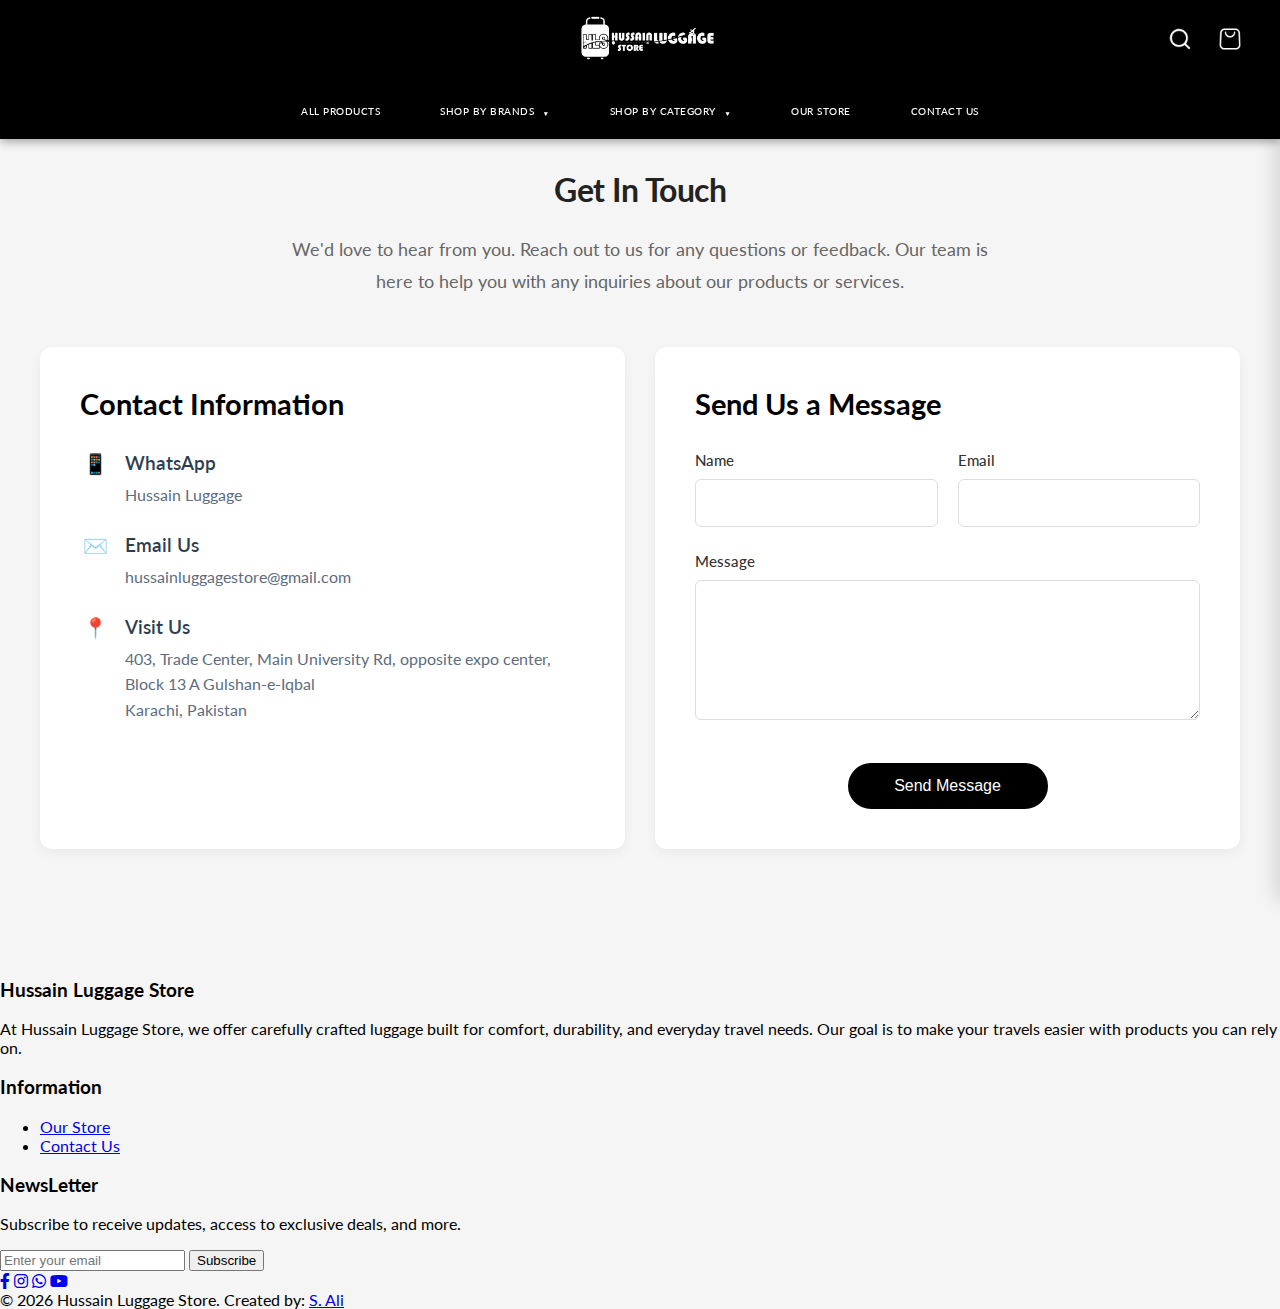
<file: contact.html>
<!DOCTYPE html>
<html lang="en">
<head>
  <!-- Google tag (gtag.js) -->
  <script async src="https://www.googletagmanager.com/gtag/js?id=G-L8PW51TYTP"></script>
  <script>
    window.dataLayer = window.dataLayer || [];
    function gtag(){dataLayer.push(arguments);}
    gtag('js', new Date());
    gtag('config', 'G-L8PW51TYTP');
  </script>
  <meta charset="UTF-8">
  <meta name="viewport" content="width=device-width, initial-scale=1.0">
  <meta name="description" content="Contact Hussain Luggage Store in Pakistan. Get in touch for inquiries about our premium luggage, travel bags, and accessories. Call, email, or visit us today!">
  <meta name="keywords" content="contact luggage store, karachi, Pakistan luggage shop, travel bags contact, customer service, store inquiry, product information, bulk orders, corporate deals, store location, phone number, email, contact form">
  <meta name="author" content="Hussain Luggage Store">
  <meta name="robots" content="index, follow">
  <meta name="geo.region" content="PK">
  <meta name="geo.placename" content="Pakistan">
  <meta property="og:title" content="Contact Us - Hussain Luggage Store | Pakistan">
  <meta property="og:description" content="Get in touch with Hussain Luggage Store for all your travel luggage needs in Pakistan. We're here to help with product inquiries, store information, and more.">
  <meta property="og:type" content="website">
  <meta property="og:locale" content="en_PK">
  <meta name="twitter:card" content="summary_large_image">
  <meta name="twitter:title" content="Contact Us - Hussain Luggage Store | Pakistan">
  <meta name="twitter:description" content="Reach out to Pakistan's premier luggage store for all your travel needs. We offer premium luggage, travel bags, and accessories with excellent customer service.">
  <title>Contact Us - Hussain Luggage Store | Pakistan's Premier Luggage Shop</title>
  <link rel="icon" href="assets/icons/hussain-luggage-store.png" type="image/png">
  <link rel="preconnect" href="https://fonts.googleapis.com">
  <link rel="preconnect" href="https://fonts.gstatic.com" crossorigin>
  <link href="https://fonts.googleapis.com/css2?family=Inter:wght@300;400;500;600;700&family=Lato:wght@300;400;500;600;700&display=swap" rel="stylesheet">
  <link rel="stylesheet" href="style.css">
  <style>
    body {
      background-color: #f5f5f5;
      margin: 0;
      padding: 0;
    }

    .contact-section {
      padding: 140px 20px 80px;
      max-width: 1200px;
      margin: 0 auto;
      min-height: calc(100vh - 160px);
    }
    
    .section-header {
      text-align: center;
      margin: 30px 0 50px;
      padding: 0 20px;
    }
    
    .section-header p {
      margin: 20px auto 0;
      max-width: 600px;
      line-height: 1.7;
      color: #555;
      font-size: 1.1rem;
    }
    
    .section-header h1 {
      font-size: 2.5 rem;
      color: #222;
      margin: 0 0 25px 0;
      font-weight: 700;
      letter-spacing: -0.5px;
    }

    .contact-container {
      display: grid;
      grid-template-columns: repeat(auto-fit, minmax(400px, 1fr));
      gap: 30px;
      margin-top: 30px;
      align-items: stretch;
    }
    
    .contact-info, .contact-form {
      padding: 40px;
      background: #fff;
      border-radius: 12px;
      box-shadow: 0 4px 12px rgba(0, 0, 0, 0.05);
      transition: transform 0.3s ease, box-shadow 0.3s ease;
    }

    .contact-info:hover, .contact-form:hover {
      transform: translateY(-5px);
      box-shadow: 0 8px 24px rgba(0, 0, 0, 0.1);
    }
    
    .contact-info h2, .contact-form h2 {
      color: #000;
      margin: 0 0 30px 0;
      font-size: 1.8rem;
      font-weight: 700;
      padding-bottom: 0;
    }
    
    .contact-method {
      display: flex;
      margin-bottom: 25px;
      align-items: flex-start;
      margin-bottom: 25px;
    }
    
    .contact-icon {
      margin-right: 15px;
      color: #000;
      font-size: 20px;
      min-width: 30px;
      text-align: center;
    }
    
    .contact-text h3 {
      margin: 0 0 8px 0;
      color: #2c3e50;
      font-size: 1.2rem;
      font-weight: 600;
    }
    
    .contact-text p, 
    .contact-text a {
      margin: 0;
      color: #5d6d7e;
      text-decoration: none;
      transition: color 0.3s;
      line-height: 1.6;
    }
    
    .contact-text a:hover {
      color: #000;
    }
    
    .contact-form {
      padding: 40px;
      background: #fff;
      border-radius: 12px;
      box-shadow: 0 4px 12px rgba(0, 0, 0, 0.05);
      display: flex;
      flex-direction: column;
      height: 100%;
      box-sizing: border-box;
    }
    
    .form-row {
      display: flex;
      gap: 20px;
      margin-bottom: 25px;
    }
    
    .form-row .form-group {
      flex: 0 1 calc(50% - 10px);
    }
    
    @media (max-width: 576px) {
      .form-row {
        flex-direction: column;
        gap: 20px;
      }
    }

    .form-group {
      flex: 1;
      margin-bottom: 0;
    }

    .form-group.full-width {
      width: 100%;
    }
    
    .form-group label {
      display: block;
      margin-bottom: 10px;
      color: #333;
      font-weight: 500;
      font-size: 0.95rem;
    }
    
    .form-control {
      width: 100%;
      padding: 13px 16px;
      border: 1px solid #ddd;
      border-radius: 6px;
      font-size: 0.95rem;
      transition: all 0.3s ease;
      height: 48px;
      box-sizing: border-box;
    }
    
    .form-control:focus {
      border-color: #000;
      outline: none;
    }
    
    textarea.form-control {
      min-height: 140px;
      resize: vertical;
      padding: 15px;
      line-height: 1.5;
    }
    
    .submit-btn {
      background: #000;
      color: #fff;
      border: 2px solid #000;
      padding: 12px 30px;
      border-radius: 25px;
      font-size: 1rem;
      font-weight: 500;
      cursor: pointer;
      transition: all 0.3s ease;
      display: block;
      margin: 40px auto 0;
      min-width: 200px;
      text-align: center;
      align-self: center;
    }
    
    .submit-btn:hover {
      background: #1a252f;
      border-color: #1a252f;
      transform: translateY(-2px);
      box-shadow: 0 4px 12px rgba(44, 62, 80, 0.2);
    }
    
    .btn-submit:hover {
      background: #333;
    }
    
    @media (max-width: 992px) {
      .contact-container {
        grid-template-columns: 1fr;
        max-width: 700px;
        margin: 0 auto;
      }
      
      .section-header h1 {
        font-size: 2rem;
      }
      
      .section-header p {
        font-size: 1rem;
        padding: 0 10px;
      }
      
      .contact-info, .contact-form {
        padding: 30px 25px;
      }
      
      .form-row {
        flex-direction: column;
        gap: 20px;
      }
      
      .form-row .form-group {
        flex: 1 1 100%;
        width: 100%;
      }
      
      .submit-btn {
        width: 100%;
        max-width: 300px;
        margin: 30px auto 0;
      }
    }
    
    @media (max-width: 576px) {
      .contact-section {
        padding: 110px 15px 50px;
      }
      
      .section-header h1 {
        font-size: 1.8rem;
        margin-bottom: 20px;
      }
      
      .contact-info h2, .contact-form h2 {
        font-size: 1.6rem;
        margin-bottom: 25px;
      }
      
      .contact-method {
        margin-bottom: 20px;
      }
      
      .submit-btn {
        padding: 12px 20px;
        font-size: 0.95rem;
      }
    }
  </style>
</head>
<body>
  <!-- MASTER HEADER: Same as index.html -->
  <div class="master-header">
    <div id="header">
      <div class="lefticons">
        <button class="menu" id="menuBtn"><img src="assets/icons/menu.png" alt="menu"></button>
        <div class="hidden">h</div>
      </div>
      
      <div class="logo">
        <a href="index.html">
          <img src="assets/icons/logo.png" alt="Hussain Luggage Store">
        </a>
      </div>
      
      <div class="righticons">
        <div class="search"><img src="assets/icons/search.png" alt="search"></div>
        <div class="cart" id="cartIcon">
          <img src="assets/icons/cart.png" alt="cart">
          <span class="cart-badge" id="cartBadge">0</span>
        </div>
        
        <div class="search-dropdown" id="searchDropdown">
          <input type="text" id="searchInput" placeholder="Search for products..." autocomplete="off">
          <button class="search-close-btn" id="searchCloseBtn">✕</button>
        </div>
      </div>
    </div>  

    <nav class="navlinks">
      <a href="index.html">ALL PRODUCTS</a>
      
      <div class="nav-dropdown">
        <a href="#" class="dropdown-toggle">SHOP BY BRANDS <span class="dropdown-arrow">▼</span></a>
        <div class="dropdown-menu" id="brands-dropdown">
          <div class="dropdown-loading">Loading brands...</div>
        </div>
      </div>
      
      <div class="nav-dropdown">
        <a href="#" class="dropdown-toggle">SHOP BY CATEGORY <span class="dropdown-arrow">▼</span></a>
        <div class="dropdown-menu" id="categories-dropdown">
          <div class="dropdown-loading">Loading categories...</div>
        </div>
      </div>
      
      <a href="store.html">OUR STORE</a>
      <a href="contact.html" class="active">CONTACT US</a>
    </nav>
  </div>

  <!-- Overlay for Mobile Menu -->
  <div class="overlay" id="overlay"></div>

  <!-- Cart Drawer -->
  <div class="cart-overlay" id="cartOverlay"></div>
  <div class="cart-drawer" id="cartDrawer">
    <div class="cart-drawer-header">
      <h2>Your Cart</h2>
      <button class="cart-close-btn" id="cartCloseBtn">✕</button>
    </div>
    <div class="cart-drawer-content" id="cartContent">
      <div class="cart-empty" id="cartEmpty">
        <p>Your cart is empty</p>
        <p class="cart-empty-subtitle">Add items to get started</p>
      </div>
      <div class="cart-items" id="cartItems">
        <!-- Cart items will be dynamically inserted here -->
      </div>
    </div>
    <div class="cart-drawer-footer" id="cartFooter">
      <div class="cart-total">
        <div class="cart-total-row">
          <span>Subtotal:</span>
          <span id="cartSubtotal">Rs. 0</span>
        </div>
        <div class="cart-total-row cart-total-final">
          <span>Total:</span>
          <span id="cartTotal">Rs. 0</span>
        </div>
      </div>
      <button class="cart-checkout-btn" id="cartCheckoutBtn">Checkout</button>
    </div>
  </div>

  <!-- Contact Section -->
  <section class="contact-section">
    <div class="section-header">
      <h1>Get In Touch</h1>
      <p style="color: #666; max-width: 700px; margin: 0 auto; line-height: 1.8;">We'd love to hear from you. Reach out to us for any questions or feedback. Our team is here to help you with any inquiries about our products or services.</p>
    </div>
    
    <div class="contact-container">
      <div class="contact-info">
        <h2>Contact Information</h2>
        
        <div class="contact-method">
          <div class="contact-icon">📱</div>
          <div class="contact-text">
            <h3>WhatsApp</h3>
            <a href="https://wa.me/+923163007405" target="_blank" class="whatsapp-link">Hussain Luggage</a>
          
          </div>
        </div>
        
        <div class="contact-method">
          <div class="contact-icon">✉️</div>
          <div class="contact-text">
            <h3>Email Us</h3>
            <a href="mailto:hussainluggagestore@gmail.com">hussainluggagestore@gmail.com</a>
            
          </div>
        </div>
        
        <div class="contact-method">
          <div class="contact-icon">📍</div>
          <div class="contact-text">
            <h3>Visit Us</h3>
            <p>403, Trade Center, Main University Rd, opposite expo center, Block 13 A Gulshan-e-Iqbal<br>Karachi, Pakistan</p>
          </div>
        </div>
      </div>
      
      <div class="contact-form">
        <h2>Send Us a Message</h2>
        <form id="contactForm">
          <div class="form-row">
            <div class="form-group">
              <label for="name">Name</label>
              <input type="text" id="name" name="name" class="form-control" required>
            </div>
            
            <div class="form-group">
              <label for="email">Email</label>
              <input type="email" id="email" name="email" class="form-control" required>
            </div>
          </div>
          
          <div class="form-group full-width">
            <label for="message">Message</label>
            <textarea id="message" name="message" rows="4" class="form-control" required></textarea>
          </div>
          
          <button type="submit" class="submit-btn">Send Message</button>
        </form>
      </div>
    </div>
  </section>

  <!-- Scripts will be loaded at the bottom -->
  
  <script>
    // Form submission handling
    document.getElementById('contactForm').addEventListener('submit', async function(e) {
      e.preventDefault();
      
      // Get form elements
      const nameInput = document.getElementById('name');
      const emailInput = document.getElementById('email');
      const messageInput = document.getElementById('message');
      const submitBtn = this.querySelector('button[type="submit"]');
      
      // Clear previous messages
      clearMessages();
      
      // Basic validation
      if (!nameInput.value.trim()) {
        showError('Please enter your name', nameInput);
        return;
      }
      
      if (!isValidEmail(emailInput.value)) {
        showError('Please enter a valid email address', emailInput);
        return;
      }
      
      if (!messageInput.value.trim()) {
        showError('Please enter your message', messageInput);
        return;
      }
      
      // Disable submit button to prevent multiple submissions
      const originalBtnText = submitBtn.textContent;
      submitBtn.disabled = true;
      submitBtn.textContent = 'Sending...';
      
      try {
        // Get client IP address (with fallback)
        let clientIp = 'unknown';
        try {
          const ipResponse = await fetch('https://api.ipify.org?format=json');
          if (ipResponse.ok) {
            const ipData = await ipResponse.json();
            clientIp = ipData.ip;
          }
        } catch (ipError) {
          console.log('Could not get IP address, using default');
        }
        
        // Get user agent
        const userAgent = navigator.userAgent;
        
        // Get Supabase client
        const supabase = getSupabaseClient();
        
        // Send data to Supabase
        const response = await fetch(`${supabase.url}/rest/v1/messages`, {
          method: 'POST',
          headers: {
            ...supabase.headers,
            'Content-Type': 'application/json',
            'Prefer': 'return=minimal'
          },
          body: JSON.stringify({
            name: nameInput.value.trim(),
            email: emailInput.value.trim(),
            message: messageInput.value.trim(),
            ip_address: clientIp,
            user_agent: userAgent,
            status: 'new'
          })
        });
        
        if (!response.ok) {
          const errorData = await response.text();
          console.error('Server error:', errorData);
          throw new Error('Failed to send message. Please try again.');
        }
        
        // Show success message
        showSuccess('Thank you for your message! We will get back to you soon.');
        
        // Reset form
        this.reset();
        
      } catch (error) {
        console.error('Error submitting form:', error);
        showError(error.message || 'Sorry, there was an error sending your message. Please try again later.');
      } finally {
        // Re-enable submit button
        submitBtn.disabled = false;
        submitBtn.textContent = originalBtnText;
      }
    });
    
    // Email validation function
    function isValidEmail(email) {
      const re = /^[^\s@]+@[^\s@]+\.[^\s@]+$/;
      return re.test(String(email).toLowerCase());
    }
    
    // Show error message
    function showError(message, inputElement = null) {
      // Remove any existing messages
      clearMessages();
      
      // Create error message element
      const errorElement = document.createElement('div');
      errorElement.className = 'error-message';
      errorElement.style.color = '#e74c3c';
      errorElement.style.margin = '15px 0';
      errorElement.style.padding = '12px';
      errorElement.style.backgroundColor = '#fde8e8';
      errorElement.style.borderRadius = '4px';
      errorElement.style.border = '1px solid #f5c6cb';
      errorElement.style.fontSize = '0.95rem';
      errorElement.textContent = message;
      
      // Insert after the form
      const form = document.getElementById('contactForm');
      form.parentNode.insertBefore(errorElement, form.nextSibling);
      
      // Scroll to error
      errorElement.scrollIntoView({ behavior: 'smooth', block: 'center' });
      
      // Focus on the input field if provided
      if (inputElement) {
        inputElement.focus();
        inputElement.style.borderColor = '#e74c3c';
        
        // Remove error style when user starts typing
        inputElement.addEventListener('input', function clearError() {
          inputElement.style.borderColor = '';
          errorElement.remove();
          inputElement.removeEventListener('input', clearError);
        }, { once: true });
      }
    }
    
    // Show success message
    function showSuccess(message) {
      // Remove any existing messages
      clearMessages();
      
      // Create success message element
      const successElement = document.createElement('div');
      successElement.className = 'success-message';
      successElement.style.color = '#27ae60';
      successElement.style.margin = '15px 0';
      successElement.style.padding = '12px';
      successElement.style.backgroundColor = '#e8f5e9';
      successElement.style.borderRadius = '4px';
      successElement.style.border = '1px solid #a5d6a7';
      successElement.style.fontSize = '0.95rem';
      successElement.style.textAlign = 'center';
      successElement.style.fontWeight = '500';
      successElement.textContent = message;
      
      // Insert after the form
      const form = document.getElementById('contactForm');
      form.parentNode.insertBefore(successElement, form.nextSibling);
      
      // Scroll to success message
      successElement.scrollIntoView({ behavior: 'smooth', block: 'center' });
      
      // Remove success message after 5 seconds
      setTimeout(() => {
        if (successElement.parentNode) {
          successElement.style.opacity = '0';
          setTimeout(() => successElement.remove(), 300);
        }
      }, 5000);
    }
    
    // Clear all messages
    function clearMessages() {
      const messages = document.querySelectorAll('.error-message, .success-message');
      messages.forEach(msg => msg.remove());
    }
    
    // Initialize navigation and cart functionality
    document.addEventListener('DOMContentLoaded', function() {
      // Set active state for current page
      document.querySelectorAll('.navlinks a').forEach(link => {
        if (link.href === window.location.href) {
          link.classList.add('active');
        } else {
          link.classList.remove('active');
        }
      });
      
      // Initialize cart functionality if needed
      if (typeof initializeCart === 'function') {
        initializeCart();
      }
      
      // Initialize search functionality if needed
      if (typeof initializeSearch === 'function') {
        initializeSearch();
      }
    });
  </script>
  
  <!-- Include your main JavaScript files -->
  <script src="js/supabase-config.js"></script>
  <script src="js/filters.js"></script>
  <script src="js/script.js"></script>

  <!-- Add Font Awesome for social icons -->
  <link rel="stylesheet" href="https://cdnjs.cloudflare.com/ajax/libs/font-awesome/6.0.0-beta3/css/all.min.css">

  <!-- Footer -->
  <footer class="main-footer">
    <div class="footer-content">
      <!-- Left Section: About -->
      <div class="footer-section about-section">
        <h3>Hussain Luggage Store</h3>
        <p>At Hussain Luggage Store, we offer carefully crafted luggage built for comfort, durability, and everyday travel needs. Our goal is to make your travels easier with products you can rely on.</p>
      </div>

      <!-- Center Section: Quick Links -->
      <div class="footer-section links-section">
        <h3>Information</h3>
        <ul class="footer-links">
          <li><a href="store.html">Our Store</a></li>
          <li><a href="contact.html">Contact Us</a></li>
        </ul>
      </div>

      <!-- Right Section: Newsletter -->
      <div class="footer-section newsletter-section">
        <h3>NewsLetter</h3>
        <p>Subscribe to receive updates, access to exclusive deals, and more.</p>
        <form class="newsletter-form">
          <input type="email" placeholder="Enter your email" required>
          <button type="submit">Subscribe</button>
        </form>
      </div>
    </div>

    <!-- Social Media and Copyright -->
    <div class="footer-bottom">
      <div class="social-links">
        <a href="https://www.facebook.com/p/Hussain-Luggage-Store-61563394599159/" target="_blank" rel="noopener noreferrer" aria-label="Facebook"><i class="fab fa-facebook-f"></i></a>
        <a href="https://www.instagram.com/explore/locations/380302468502409/hussain-luggage-store/" target="_blank" rel="noopener noreferrer" aria-label="Instagram"><i class="fab fa-instagram"></i></a>
        <a href="https://wa.me/+923163007405" target="_blank" rel="noopener noreferrer" aria-label="WhatsApp"><i class="fab fa-whatsapp"></i></a>
        <a href="https://www.youtube.com/@HussainLuggageStore" target="_blank" rel="noopener noreferrer" aria-label="YouTube"><i class="fab fa-youtube"></i></a>
      </div>
      <div class="copyright">
        <span>© 2026 Hussain Luggage Store.</span>
        <span class="creator">Created by: <a href="https://wa.me/+923260872008" target="_blank">S. Ali</a></span>
      </div>
    </div>
  </footer>
</body>
</html>
</file>
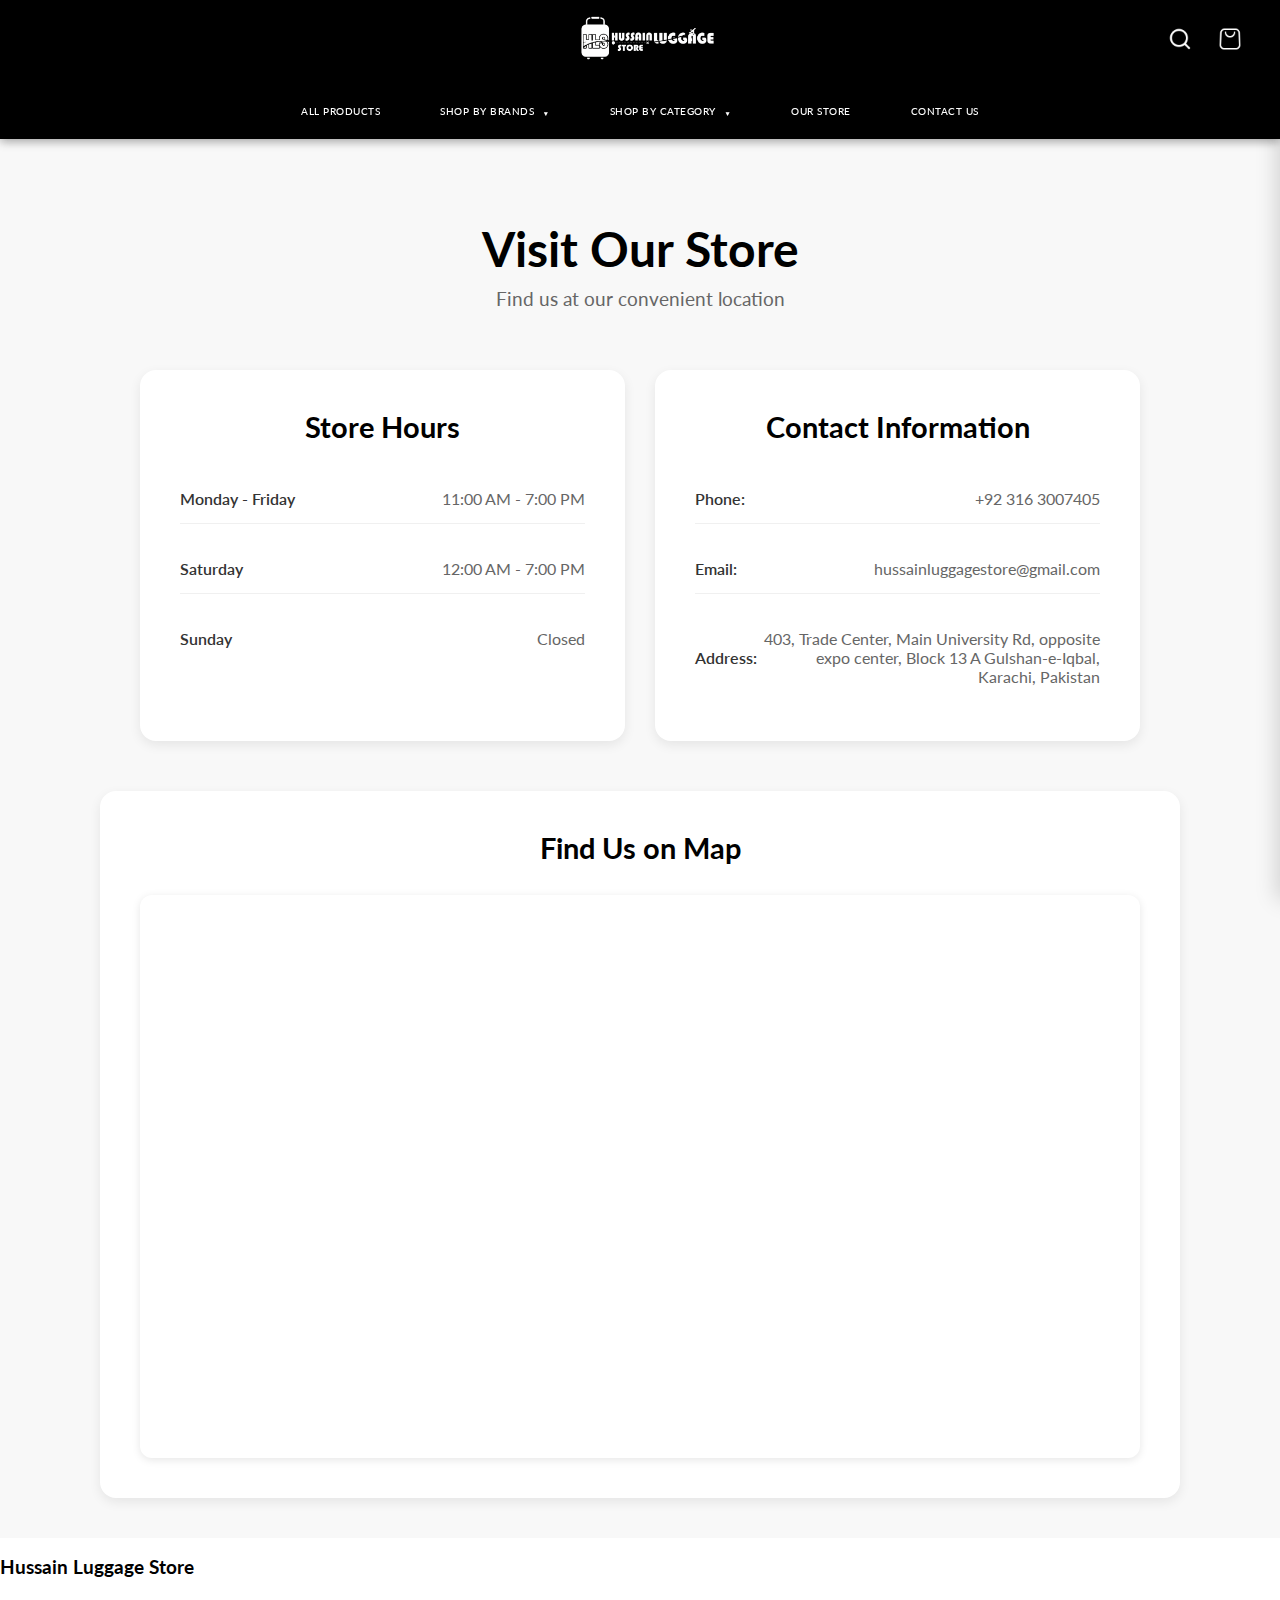
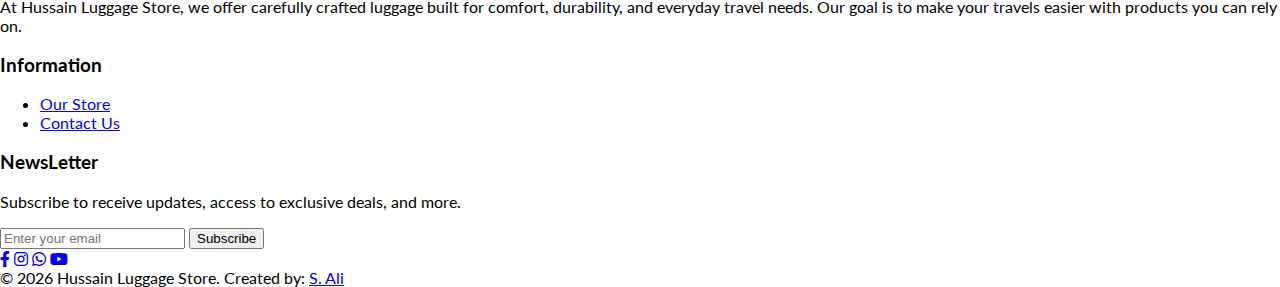
<file: store.html>
<!DOCTYPE html>
<html lang="en">
<head>
  <!-- Google tag (gtag.js) -->
  <script async src="https://www.googletagmanager.com/gtag/js?id=G-L8PW51TYTP"></script>
  <script>
    window.dataLayer = window.dataLayer || [];
    function gtag(){dataLayer.push(arguments);}
    gtag('js', new Date());
    gtag('config', 'G-L8PW51TYTP');
  </script>
  <meta charset="UTF-8">
  <meta name="viewport" content="width=device-width, initial-scale=1.0">
  <meta name="description" content="Hussain Luggage Store - Shop the best collection of branded luggage and travel bags in Pakistan. We offer premium quality American Tourister, Delsey, Berg Germany, IT Luggage, Jeep, Jessica Simpson, and Tommy Hilfiger at the most competitive prices. Visit our store for the latest collections.">
  <meta name="keywords" content="buy luggage online, luggage store near me, branded suitcases, travel bags online, best luggage brands in Pakistan, American Tourister, Delsey, Berg Germany, IT Luggage, Jeep, Jessica Simpson, Tommy Hilfiger, Traveller's Choice, hard shell luggage, soft shell luggage, cabin bags, check-in luggage, duffle bags, backpacks, laptop bags, travel accessories, best prices in Pakistan, Karachi luggage store, premium luggage brands, affordable suitcases, trolley bags, carry on luggage, travel essentials, Pakistan travel gear">
  <meta name="author" content="Hussain Luggage Store">
  <meta name="robots" content="index, follow">
  <meta name="geo.region" content="PK">
  <meta name="geo.placename" content="Pakistan">
  <meta property="og:title" content="Visit Our Store - Hussain Luggage Store | Pakistan">
  <meta property="og:description" content="Discover our premium collection of travel luggage and accessories at Hussain Luggage Store. Find store location, timings, and directions.">
  <meta property="og:type" content="website">
  <meta property="og:locale" content="en_PK">
  <meta name="twitter:card" content="summary_large_image">
  <meta name="twitter:title" content="Visit Our Store - Hussain Luggage Store | Pakistan">
  <meta name="twitter:description" content="Your destination for premium travel luggage and accessories in Pakistan. Visit us for the best brands and exclusive collections.">
  <title>Visit Our Store - Hussain Luggage Store | Pakistan's Premier Luggage Shop</title>
  <link rel="icon" href="assets/icons/hussain-luggage-store.png" type="image/png">
  
  <!-- Modern 2025 Font Integration -->
  <link rel="preconnect" href="https://fonts.googleapis.com">
  <link rel="preconnect" href="https://fonts.gstatic.com" crossorigin>
  <link href="https://fonts.googleapis.com/css2?family=Inter:wght@300;400;500;600;700&family=Lato:wght@300;400;500;600;700&display=swap" rel="stylesheet">
  
  <link rel="stylesheet" href="style.css">
</head>

<body>

  <!-- MASTER HEADER: Groups Logo row and Nav links together for Desktop + Quick View -->
  <div class="master-header">
    <div id="header">
      <div class="lefticons">
        <button class="menu" id="menuBtn"><img src="assets/icons/menu.png" alt="menu"></button>
        <div class="hidden">h</div>
      </div>
      
      <div class="logo">
        <a href="index.html"><img src="assets/icons/logo.png" alt="Hussain Luggage Store"></a>
      </div>
      
      <div class="righticons">
        <div class="search"><img src="assets/icons/search.png" alt="search"></div>
        <div class="cart" id="cartIcon">
          <img src="assets/icons/cart.png" alt="cart">
          <span class="cart-badge" id="cartBadge">0</span>
        </div>
        
        <!-- Search Dropdown is now strictly contained in the header bar -->
        <div class="search-dropdown" id="searchDropdown">
          <input type="text" id="searchInput" placeholder="Search for products..." autocomplete="off">
          <button class="search-close-btn" id="searchCloseBtn">✕</button>
        </div>
      </div>
    </div>  

    <nav class="navlinks">
      <a href="index.html">ALL PRODUCTS</a>
      
      <!-- Shop by Brands Dropdown -->
      <div class="nav-dropdown">
        <a href="#" class="dropdown-toggle">SHOP BY BRANDS <span class="dropdown-arrow">▼</span></a>
        <div class="dropdown-menu" id="brands-dropdown">
          <!-- Will be populated by JavaScript -->
          <div class="dropdown-loading">Loading brands...</div>
        </div>
      </div>
      
      <!-- Shop by Category Dropdown -->
      <div class="nav-dropdown">
        <a href="#" class="dropdown-toggle">SHOP BY CATEGORY <span class="dropdown-arrow">▼</span></a>
        <div class="dropdown-menu" id="categories-dropdown">
          <!-- Will be populated by JavaScript -->
          <div class="dropdown-loading">Loading categories...</div>
        </div>
      </div>
      
      <a href="store.html" class="active">OUR STORE</a>
      <a href="contact.html">CONTACT US</a>
    </nav>
  </div> <!-- End Master Header -->

  <!-- Overlay for Mobile Menu background dimming -->
  <div class="overlay" id="overlay"></div>

  <!-- Cart Drawer -->
  <div class="cart-overlay" id="cartOverlay"></div>
  <div class="cart-drawer" id="cartDrawer">
    <div class="cart-drawer-header">
      <h2>Your Cart</h2>
      <button class="cart-close-btn" id="cartCloseBtn">✕</button>
    </div>
    <div class="cart-drawer-content" id="cartContent">
      <div class="cart-empty" id="cartEmpty">
        <p>Your cart is empty</p>
        <p class="cart-empty-subtitle">Add items to get started</p>
      </div>
      <div class="cart-items" id="cartItems">
        <!-- Cart items will be dynamically inserted here -->
      </div>
    </div>
    <div class="cart-drawer-footer" id="cartFooter">
      <div class="cart-total">
        <div class="cart-total-row">
          <span>Subtotal:</span>
          <span id="cartSubtotal">Rs. 0</span>
        </div>
        <div class="cart-total-row cart-total-final">
          <span>Total:</span>
          <span id="cartTotal">Rs. 0</span>
        </div>
      </div>
      <button class="cart-checkout-btn" id="cartCheckoutBtn">Checkout</button>
    </div>
  </div>

  <!-- Location Page Content -->
  <section class="location-section">
    <div class="location-container">
      <h1 class="location-title">Visit Our Store</h1>
      <p class="location-subtitle">Find us at our convenient location</p>

      <div class="location-content">
        <!-- Store Information -->
        <div class="store-info">
          <div class="info-card">
            <h2>Store Hours</h2>
            <div class="hours-list">
              <div class="hours-item">
                <span class="day">Monday - Friday</span>
                <span class="time">11:00 AM - 7:00 PM</span>
              </div>
              <div class="hours-item">
                <span class="day">Saturday</span>
                <span class="time">12:00 AM - 7:00 PM</span>
              </div>
              <div class="hours-item">
                <span class="day">Sunday</span>
                <span class="time">Closed</span>
              </div>
            </div>
          </div>

          <div class="info-card">
            <h2>Contact Information</h2>
            <div class="contact-list">
              <div class="contact-item">
                <span class="contact-label">Phone:</span>
                <span class="contact-value">+92 316 3007405</span>
              </div>
              <div class="contact-item">
                <span class="contact-label">Email:</span>
                <span class="contact-value">hussainluggagestore@gmail.com</span>
              </div>
              <div class="contact-item">
                <span class="contact-label">Address:</span>
                <span class="contact-value">403, Trade Center, Main University Rd, opposite expo center, Block 13 A Gulshan-e-Iqbal, Karachi, Pakistan</span>
              </div>
            </div>
          </div>
        </div>

        <!-- Map Container -->
        <div class="map-container">
          <h2 class="map-title">Find Us on Map</h2>
          <div class="map-wrapper">
            <iframe 
              src="https://www.google.com/maps/embed?pb=!1m18!1m12!1m3!1d3618.8435611653986!2d67.0733459748279!3d24.90331724354238!2m3!1f0!2f0!3f0!3m2!1i1024!2i768!4f13.1!3m3!1m2!1s0x3eb33f967beba46f%3A0xafc8f971b71dfdb2!2zSHVzc2FpbiBMdWdnYWdlIFN0b3JlINit2Y_Ys9uM2YYg2YTar9uM2Kwg2KfZkNiz2bnZiNix!5e0!3m2!1sen!2s!4v1766962383296!5m2!1sen!2s" 
              width="100%" 
              height="100%" 
              style="border:0;" 
              allowfullscreen="" 
              loading="lazy" 
              referrerpolicy="no-referrer-when-downgrade">
            </iframe>
          </div>
        </div>
      </div>
    </div>
  </section>

  <!-- Scripts -->
  <script src="js/supabase-config.js"></script>
  <script src="js/filters.js"></script>
  <script src="js/api-service.js"></script>
  <script src="js/productdata.js"></script>
  <script src="js/script.js"></script>

  <!-- Add Font Awesome for social icons -->
  <link rel="stylesheet" href="https://cdnjs.cloudflare.com/ajax/libs/font-awesome/6.0.0-beta3/css/all.min.css">

  <!-- Footer -->
  <footer class="main-footer">
    <div class="footer-content">
      <!-- Left Section: About -->
      <div class="footer-section about-section">
        <h3>Hussain Luggage Store</h3>
        <p>At Hussain Luggage Store, we offer carefully crafted luggage built for comfort, durability, and everyday travel needs. Our goal is to make your travels easier with products you can rely on.</p>
      </div>

      <!-- Center Section: Quick Links -->
      <div class="footer-section links-section">
        <h3>Information</h3>
        <ul class="footer-links">
          <li><a href="store.html">Our Store</a></li>
          <li><a href="contact.html">Contact Us</a></li>
        </ul>
      </div>

      <!-- Right Section: Newsletter -->
      <div class="footer-section newsletter-section">
        <h3>NewsLetter</h3>
        <p>Subscribe to receive updates, access to exclusive deals, and more.</p>
        <form class="newsletter-form">
          <input type="email" placeholder="Enter your email" required>
          <button type="submit">Subscribe</button>
        </form>
      </div>
    </div>

    <!-- Social Media and Copyright -->
    <div class="footer-bottom">
      <div class="social-links">
          <a href="https://www.facebook.com/p/Hussain-Luggage-Store-61563394599159/" target="_blank" rel="noopener noreferrer" aria-label="Facebook"><i class="fab fa-facebook-f"></i></a>
        <a href="https://www.instagram.com/explore/locations/380302468502409/hussain-luggage-store/" target="_blank" rel="noopener noreferrer" aria-label="Instagram"><i class="fab fa-instagram"></i></a>
        <a href="https://wa.me/+923163007405" target="_blank" rel="noopener noreferrer" aria-label="WhatsApp"><i class="fab fa-whatsapp"></i></a>
        <a href="https://www.youtube.com/@HussainLuggageStore" target="_blank" rel="noopener noreferrer" aria-label="YouTube"><i class="fab fa-youtube"></i></a>      
      </div>
      <div class="copyright">
        <span>© 2026 Hussain Luggage Store.</span>
        <span class="creator">Created by: <a href="https://wa.me/+923260872008" target="_blank">S. Ali</a></span>
      </div>
    </div>
  </footer>
</body>
</html>
</file>
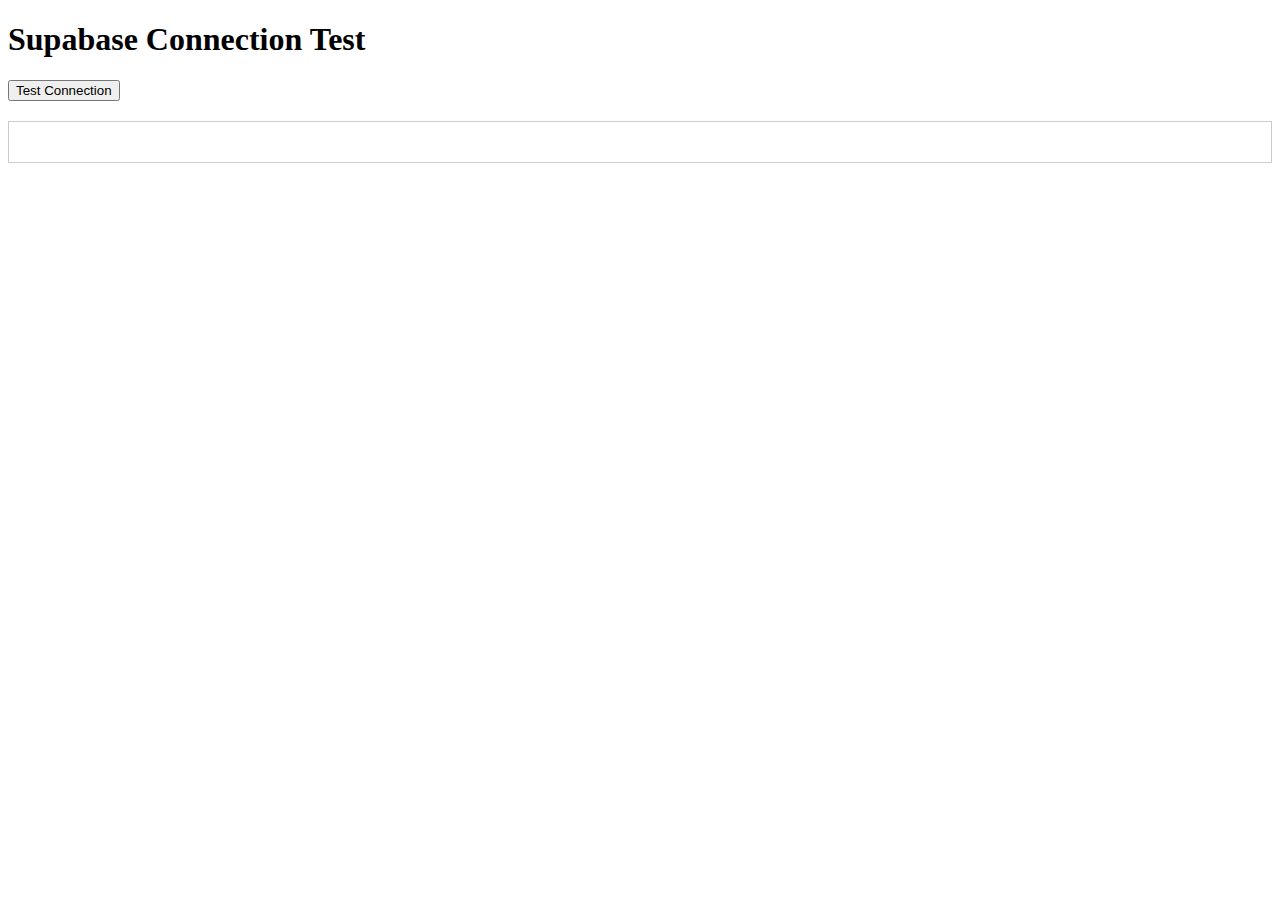
<file: test-supabase.html>
<!DOCTYPE html>
<html lang="en">
<head>
  <!-- Google tag (gtag.js) -->
  <script async src="https://www.googletagmanager.com/gtag/js?id=G-L8PW51TYTP"></script>
  <script>
    window.dataLayer = window.dataLayer || [];
    function gtag(){dataLayer.push(arguments);}
    gtag('js', new Date());
    gtag('config', 'G-L8PW51TYTP');
  </script>
  <meta charset="UTF-8">
  <meta name="viewport" content="width=device-width, initial-scale=1.0">
  <title>Test Supabase Connection - Hussain Luggage Store</title>
  <link rel="icon" href="assets/icons/hussain luggage store.png" type="image/png">
</head>
<body>
  <h1>Supabase Connection Test</h1>
  <button onclick="testConnection()">Test Connection</button>
  <div id="result" style="margin-top: 20px; padding: 20px; border: 1px solid #ccc; white-space: pre-wrap;"></div>

  <script src="js/supabase-config.js"></script>
  <script>
    async function testConnection() {
      const resultDiv = document.getElementById('result');
      resultDiv.textContent = 'Testing...\n';
      
      try {
        // Test 1: Check config
        resultDiv.textContent += '✓ Config loaded\n';
        resultDiv.textContent += `  URL: ${window.SUPABASE_CONFIG.url}\n`;
        resultDiv.textContent += `  Key: ${window.SUPABASE_CONFIG.anonKey.substring(0, 20)}...\n\n`;
        
        // Test 2: Fetch products
        resultDiv.textContent += 'Fetching products...\n';
        const data = await window.fetchFromSupabase('products', '*');
        
        resultDiv.textContent += `✓ Success! Found ${data.length} product(s)\n\n`;
        resultDiv.textContent += 'Product data:\n';
        resultDiv.textContent += JSON.stringify(data, null, 2);
        
        if (data.length === 0) {
          resultDiv.textContent += '\n\n⚠️ No products found. Please add products in Supabase dashboard.';
        }
        
      } catch (error) {
        resultDiv.textContent += `\n✗ Error: ${error.message}\n`;
        resultDiv.textContent += `Full error: ${JSON.stringify(error, null, 2)}`;
        
        if (error.message.includes('404')) {
          resultDiv.textContent += '\n\n⚠️ Table "products" not found. Make sure you created the table using the SQL in SUPABASE_SETUP.md';
        } else if (error.message.includes('permission') || error.message.includes('policy')) {
          resultDiv.textContent += '\n\n⚠️ Permission error. Check Row Level Security (RLS) policies in Supabase.';
        }
      }
    }
  </script>
</body>
</html>
</file>
<file: style.css>
body{
    margin: 0;
    padding: 0;
    font-family: 'Lato', sans-serif;
}
/* ============================================================
   MASTER HEADER & QUICK VIEW FIX (2025)
   ============================================================ */

/* 1. Master Wrapper: The key to grouping on Desktop */
.master-header {
    position: fixed;
    top: 0;
    left: 0;
    width: 100%;
    z-index: 4000; /* Stays above the Product Modal (3000) */
    background-color: black;
    box-shadow: 0 2px 10px rgba(0,0,0,0.3);
}

/* 2. Logo Bar Styling */
#header {
    display: flex;
    align-items: center;
    justify-content: space-between;
    height: 80px;
    background-color: black;
    padding: 0 20px;
    position: relative; /* Takes it out of its own fixed layer */
}

/* 3. Navigation Links (Desktop Grouping) */
.navlinks {
    display: flex;
    justify-content: center;
    background-color: black;
    padding-bottom: 15px;
    position: relative;
    width: 100%;
    font-size: 0.75rem;
}

/* 4. Product Modal (Quick View Page) Adjustment */
.product-modal {
    position: fixed;
    top: 0;
    left: 0;
    width: 100%;
    height: 100%;
    background-color: #ffffff;
    z-index: 3000; /* Stays below the master-header */
    overflow-y: auto;
    
    /* Space for Header (80px) + Nav (approx 60px) = 140px */
    padding-top: 140px; 
}

/* 5. Mobile & Phone Specific Logic */
@media (max-width: 667px) {
    /* Hide horizontal nav row from header on phones */
    .master-header .navlinks {
        display: none; 
    }

    /* Your Side-Drawer remains separate and works independently */
    .navlinks.active {
        display: flex !important; /* Forces side-drawer visible when clicked */
        position: fixed;
        left: 0;
        top: 0;
        height: 100vh;
        width: 280px;
        background-color: rgba(0, 0, 0, 0.98);
        flex-direction: column;
        justify-content: flex-start;
        padding-top: 80px;
        z-index: 5000; /* Higher than even the header */
    }

    /* Adjust Quick View padding for phone (No Nav bar visible) */
    .product-modal {
        padding-top: 80px;
    }
}

.lefticons{
    display: flex;
    margin-left: 10px;
    gap: 30px;
}
.lefticons .hidden{
    color: white;
    padding: 0px;
    width: 24px;
    height: 24px;
    visibility: hidden;

}
.lefticons button{
    background-color: black;
    border: none;

}


#header .lefticons .menu img, #header .righticons img{
    width: 24px;
    height: 24px;
    padding: 8px;
    cursor: pointer;
    filter: invert(1);
    transition: transform 0.3s ease, opacity 0.3s ease;
}

#header .lefticons .menu img:hover, #header .righticons img:hover{
    transform: scale(1.1);
    opacity: 0.8;
}
.logo{
    margin-left: 0px;
    
}

#header .logo img{
    height: 45px;

}
.righticons{
    display: flex;
    margin-right: 10px;
    gap: 10px;
    align-items: center;
}

/* Cart Icon with Badge */
.cart {
    position: relative;
    cursor: pointer;
}

.cart-badge {
    position: absolute;
    top: 0;
    right: 0;
    background-color: #e74c3c;
    color: white;
    border-radius: 50%;
    width: 18px;
    height: 18px;
    display: flex;
    align-items: center;
    justify-content: center;
    font-size: 0.7rem;
    font-weight: 700;
    line-height: 1;
    border: 2px solid black;
    transform: translate(25%, -25%);
    opacity: 0;
    visibility: hidden;
    transition: opacity 0.3s ease, visibility 0.3s ease;
}

.cart-badge.show {
    opacity: 1;
    visibility: visible;
}

.navlinks a{
    color: white;
    text-decoration: none;
    margin: 0px 40px;
    position: relative;
    padding: 5px 0;
    transition: color 0.3s ease;
    font-weight: 500;
    letter-spacing: 0.5px;
}

/* Dropdown Styles - Base */
.nav-dropdown {
    position: relative;
    display: inline-block;
}

.dropdown-toggle {
    cursor: pointer;
    display: flex;
    align-items: center;
    gap: 5px;
    position: relative;
    color: white;
    text-decoration: none;
    margin: 0px 40px;
    padding: 5px 0;
    transition: color 0.3s ease;
    font-weight: 500;
    letter-spacing: 0.5px;
}

.dropdown-arrow {
    font-size: 0.7em;
    transition: transform 0.3s ease;
    display: inline-block;
    margin-left: 5px;
    vertical-align: middle;
}

.dropdown-menu {
    position: absolute;
    top: 100%;
    left: 50%;
    transform: translateX(-50%) translateY(-10px);
    background-color: white;
    min-width: 200px;
    box-shadow: 0 8px 24px rgba(0, 0, 0, 0.15);
    border-radius: 8px;
    opacity: 0;
    visibility: hidden;
    transition: all 0.3s cubic-bezier(0.4, 0, 0.2, 1);
    z-index: 1002;
    margin-top: 10px;
    padding: 8px 0;
}

.dropdown-menu a {
    display: block;
    color: #333;
    padding: 12px 20px;
    margin: 0;
    text-decoration: none;
    font-size: 0.9em;
    font-weight: 500;
    transition: all 0.2s ease;
    border-left: 3px solid transparent;
    position: relative;
}

.dropdown-menu a::after {
    display: none;
}

.dropdown-menu a:hover {
    background-color: #f5f5f5;
    color: #000;
    border-left-color: #000;
    padding-left: 23px;
}

/* Mobile drawer menu styles */
@media(max-width:667px){
    
    .navlinks{
        position: fixed;
        top: 0;
        left: -100%;
        width: 75%;
        max-width: 280px;
        height: 100vh;
        background-color: rgba(0, 0, 0, 0.98);
        display: flex;
        flex-direction: column;
        justify-content: flex-start;
        align-items: flex-start;
        padding: 80px 0 20px 0;
        z-index: 1000;
        transition: left 0.4s cubic-bezier(0.4, 0, 0.2, 1);
        box-shadow: 2px 0 10px rgba(0, 0, 0, 0.3);
        overflow-y: auto;
        overflow-x: hidden;
    }
    #header {
        display: grid !important;
        grid-template-columns: 1fr auto 1fr !important;
        align-items: center;
        padding: 0 15px !important; /* Fixed spacing from screen edges */
        height: 70px;
        width: 100%;
        box-sizing: border-box;
    }

    /* 2. Left Column: Contains your Hamburger Menu */
    .lefticons {
        grid-column: 1;
        display: flex !important;
        justify-content: flex-start !important;
        margin-left: 0;
        padding-left: 0px;
    }

    /* 3. Center Column: Your Logo */
    .logo {
        grid-column: 2;
        display: flex !important;
        justify-content: center !important;
        margin: 0 !important;
    }
    
    .logo img {
        height: 35px; /* Shrink logo slightly for mobile */
        width: auto;
    }

    /* 4. Right Column: Contains Search and Cart icons */
    .righticons {
        grid-column: 3;
        display: flex !important;
        justify-content: flex-end !important; /* Pushes them to the right edge */
        gap: 0px; /* Space between search and cart */
        margin: 0 !important;
    }


    /* Hide that 'h' filler div you have in HTML on mobile */
    .lefticons .hidden {
        display: none;
    }
    .navlinks.active{
        left: 0;
    }
    
    .navlinks a,
    .navlinks .nav-dropdown {
        color: white;
        text-decoration: none;
        margin: 0;
        padding: 15px 20px;
        font-size: 1em;
        font-weight: 500;
        letter-spacing: 0.5px;
        opacity: 0;
        transform: translateX(-20px);
        transition: opacity 0.4s ease, transform 0.4s ease;
        width: 100%;
        border-bottom: 1px solid rgba(255, 255, 255, 0.1);
        box-sizing: border-box;
        word-wrap: break-word;
        overflow-wrap: break-word;
    }
    
    .navlinks.active a,
    .navlinks.active .nav-dropdown {
        opacity: 1;
        transform: translateX(0);
    }
    
    /* Mobile Dropdown Styles */
    .navlinks .nav-dropdown {
        display: block;
        width: 100%;
        margin: 0;
        padding: 0;
    }
    
    .navlinks .dropdown-toggle {
        width: 100%;
        padding: 15px 20px;
        margin: 0;
        display: flex;
        justify-content: space-between;
        align-items: center;
        box-sizing: border-box;
        text-align: left;
    }
    
    .navlinks .dropdown-menu {
        position: static;
        transform: none;
        background-color: rgba(255, 255, 255, 0.05);
        box-shadow: none;
        margin-top: 0;
        margin-left: 0;
        padding: 0;
        max-height: 0;
        overflow: hidden;
        transition: max-height 0.3s ease, opacity 0.3s ease;
        opacity: 0;
        visibility: visible;
        border-radius: 0;
        width: 100%;
        box-sizing: border-box;
    }
    
    .navlinks .nav-dropdown.active .dropdown-menu {
        max-height: 500px;
        opacity: 1;
        padding: 8px 0;
    }
    
    .navlinks .dropdown-menu a {
        color: rgba(255, 255, 255, 0.8);
        padding: 12px 20px 12px 40px;
        font-size: 0.9em;
        border-left: none;
        width: 100%;
        box-sizing: border-box;
        word-wrap: break-word;
        overflow-wrap: break-word;
    }
    
    .navlinks .dropdown-menu a:hover {
        background-color: rgba(255, 255, 255, 0.1);
        color: white;
        padding-left: 45px;
    }
    
    /* Staggered animation for navlinks */
    .navlinks.active a:nth-child(1),
    .navlinks.active .nav-dropdown:nth-child(2){
        transition-delay: 0.1s;
    }
    .navlinks.active .nav-dropdown:nth-child(3){
        transition-delay: 0.15s;
    }
    .navlinks.active a:nth-child(4){
        transition-delay: 0.2s;
    }
    .navlinks.active a:nth-child(5){
        transition-delay: 0.25s;
    }
    .navlinks.active a:nth-child(6){
        transition-delay: 0.3s;
    }
    
    /* Overlay backdrop */
    .overlay{
        position: fixed;
        top: 0;
        left: 0;
        width: 100vw;
        height: 100vh;
        background-color: rgba(0, 0, 0, 0.5);
        opacity: 0;
        pointer-events: none;
        transition: opacity 0.4s ease;
        z-index: 999;
    }
    
    .overlay.active{
        opacity: 1;
        pointer-events: all;
    }
}

@media(min-width:668px){
.menu{visibility: hidden;}
.overlay{
    display: none;
}
.navlinks{
    display: flex;
    position: sticky;
    top: 80px;
    width: auto;
    height: auto;
    background-color: black;
    flex-direction: row;
    padding-top: 20px;
    padding-bottom: 15px;
    box-shadow: 0 2px 10px rgba(0, 0, 0, 0.1);
    z-index: 1000;
}
 .navlinks a{
        font-size: 0.8em;
    }
/* Desktop Navigation Links */
.navlinks > a {
    color: white;
    text-decoration: none;
    margin: 0px 30px;
    padding: 5px 0;
    position: relative;
    opacity: 1;
    transform: none;
    border-bottom: none;
    transition: color 0.3s ease;
    font-weight: 500;
    letter-spacing: 0.5px;
    display: inline-block;
    vertical-align: baseline;
    line-height: 1.5;
}

/* Animated underline on hover for desktop nav links */
.navlinks > a::after {
    content: '';
    position: absolute;
    bottom: 0;
    left: 0;
    width: 0;
    height: 2px;
    background-color: white;
    transition: width 0.3s ease;
}

.navlinks > a:hover {
    color: #f0f0f0;
}

.navlinks > a:hover::after {
    width: 100%;
}

/* Active nav link styling */
.navlinks > a.active::after,
.navlinks .dropdown-toggle.active::after {
    width: 100% !important;
}

.navlinks > a.active,
.navlinks .dropdown-toggle.active {
    color: #f0f0f0;
}

/* Desktop Dropdown Styles */
.navlinks .nav-dropdown {
    display: inline-block;
    margin: 0px 30px;
    padding: 0;
    opacity: 1;
    transform: none;
    border-bottom: none;
    vertical-align: baseline;
    line-height: 1.5;
}

.navlinks .dropdown-toggle {
    margin: 0;
    padding: 5px 0;
    position: relative;
    display: inline-block;
    vertical-align: baseline;
    line-height: 1.5;
    color: white;
    text-decoration: none;
    font-weight: 500;
    letter-spacing: 0.5px;
}

/* Animated underline on hover for dropdown toggle */
.navlinks .dropdown-toggle::after {
    content: '';
    position: absolute;
    bottom: 0;
    left: 0;
    width: 0;
    height: 2px;
    background-color: white;
    transition: width 0.3s ease;
}

.navlinks .nav-dropdown:hover .dropdown-toggle {
    color: #f0f0f0;
}

.navlinks .nav-dropdown:hover .dropdown-toggle::after {
    width: 100%;
}

.navlinks .nav-dropdown:hover .dropdown-arrow {
    transform: rotate(180deg);
}

.navlinks .dropdown-menu {
    margin-top: 10px;
}

.navlinks .nav-dropdown:hover .dropdown-menu {
    opacity: 1;
    visibility: visible;
    transform: translateX(-50%) translateY(0);
}

}

/* Tablet responsiveness */
/* TABLET RANGE FIX (768px to 1024px) */
@media (min-width: 768px) and (max-width: 1024px) {
    #header {
        height: 80px; /* Define a clear, fixed height */
        margin-bottom: 0;
        display: flex;
        justify-content: space-between;
    }

    .navlinks {
        display: flex;
        position: sticky;
        top: 80px; /* MUST match #header height above to close the gap */
        margin-top: 0;
        padding-top: 10px; 
        padding-bottom: 15px;
        background-color: black; /* Ensure background matches to hide gaps */   
    }
    #header .logo img{
        height: 45px;
    }
    .navlinks a{
        font-size: 0.8em;
    }
    /* Keep search bar aligned to the new header height */
    .search-dropdown {
        top: 80px; 
    }
}


/* Large desktop responsiveness */
@media(min-width: 1440px){
    .navlinks a{
        margin: 0px 50px;
        font-size: 0.8em;
    }
    
    #header .logo img{
        height: 50px;
    }
}
@media(max-width: 320px){
    .righticons{
        display: block;
    }
    .lefticons{
        display: block;
    }
    
    #header{
        height: 70px;
    }
    
    #header .logo img{
        height: 35px;
    }
    
    #header .lefticons .menu img, #header .righticons img{
        width: 20px;
        height: 20px;
        padding: 6px;
    }
}
/* --- FIX FOR ULTRA-TINY SCREENS (BELOW 320PX) --- */
@media (max-width: 320px) {
    #header {
        /* Reduce side padding to gain more horizontal space */
        padding: 0 8px !important; 
    }

    /* Shrink the logo slightly so it doesn't crowd the icons */
    .logo img {
        height: 28px !important; 
    }

    /* Tighten the gap between Search and Cart so they don't get cut */
    .righticons {
        gap: 12px !important; 
    }

    /* Ensure the search/cart icons themselves shrink if necessary */
    .righticons img {
        width: 20px !important;
        height: auto !important;
    }

    /* Ensure the menu icon also stays small and doesn't push the logo */
    .lefticons img {
        width: 22px !important;
    }
}
/* Hero Section Styles */
.hero {
    padding-top: 130px;
    position: relative;
    width: 100%;
    min-height: 600px;
    display: flex;
    align-items: center;
    justify-content: center;
    background: linear-gradient(135deg, #667eea 0%, #764ba2 100%);
    background-image: 
        linear-gradient(rgba(0, 0, 0, 0.4), rgba(0, 0, 0, 0.4)),
        url('data:image/svg+xml,<svg xmlns="http://www.w3.org/2000/svg" viewBox="0 0 1200 600"><rect fill="%23f0f0f0" width="1200" height="600"/><path d="M0,300 Q300,200 600,300 T1200,300" stroke="%23e0e0e0" stroke-width="2" fill="none"/></svg>');
    background-size: cover;
    background-position: center;
    background-repeat: no-repeat;
    overflow: hidden;
}

.hero-content {
    position: relative;
    z-index: 2;
    text-align: center;
    color: white;
    padding: 40px 20px;
    max-width: 800px;
    animation: fadeInUp 1s ease-out;
}

.hero-title {
    font-size: 3.5rem;
    font-weight: 700;
    margin: 0 0 20px 0;
    line-height: 1.2;
    text-shadow: 2px 2px 4px rgba(0, 0, 0, 0.3);
    animation: fadeInUp 1s ease-out 0.2s both;
}

.hero-subtitle {
    font-size: 1.3rem;
    font-weight: 400;
    margin: 0 0 40px 0;
    line-height: 1.6;
    opacity: 0.95;
    animation: fadeInUp 1s ease-out 0.4s both;
}

.hero-buttons {
    display: flex;
    gap: 20px;
    justify-content: center;
    flex-wrap: wrap;
    animation: fadeInUp 1s ease-out 0.6s both;
}

.btn {
    padding: 15px 35px;
    font-size: 1.1rem;
    font-weight: 600;
    text-decoration: none;
    border-radius: 50px;
    transition: all 0.3s ease;
    display: inline-block;
    cursor: pointer;
    border: 2px solid transparent;
    font-family: 'Lato', sans-serif;
    letter-spacing: 0.5px;
}

.btn-primary {
    background-color: #000;
    color: white;
    border-color: #000;
}

.btn-primary:hover {
    background-color: #333;
    border-color: #333;
    transform: translateY(-2px);
    box-shadow: 0 5px 15px rgba(0, 0, 0, 0.3);
}

.btn-secondary {
    background-color: transparent;
    color: white;
    border-color: white;
}

.btn-secondary:hover {
    background-color: white;
    color: #000;
    transform: translateY(-2px);
    box-shadow: 0 5px 15px rgba(255, 255, 255, 0.3);
}

.hero-image {
    position: absolute;
    top: 0;
    left: 0;
    width: 100%;
    height: 100%;
    z-index: 1;
    opacity: 0.1;
}

/* Animations */
@keyframes fadeInUp {
    from {
        opacity: 0;
        transform: translateY(30px);
    }
    to {
        opacity: 1;
        transform: translateY(0);
    }
}

/* Responsive Hero Section */
@media(max-width: 768px) {
    .hero {
        min-height: 500px;
    }
    
    .hero-title {
        font-size: 2.5rem;
    }
    
    .hero-subtitle {
        font-size: 1.1rem;
    }
    
    .btn {
        padding: 12px 28px;
        font-size: 1rem;
    }
    
    .hero-buttons {
        flex-direction: column;
        align-items: center;
    }
    
    .btn {
        width: 200px;
    }
}

@media(max-width: 480px) {
    .hero {
        min-height: 700px;
        padding-top: 10px;
    }
    
    .hero-title {
        font-size: 2rem;
        margin-bottom: 15px;
    }
    
    .hero-subtitle {
        font-size: 1rem;
        margin-bottom: 30px;
    }
    
    .btn {
        padding: 12px 25px;
        font-size: 0.95rem;
        width: 180px;
    }

}

/* Products Section Styles */
.products-section {
    padding: 80px 20px;
    background-color: #f8f8f8;
}

.container {
    max-width: 1200px;
    margin: 0 auto;
}

.section-title {
    text-align: center;
    font-size: 2.5rem;
    font-weight: 700;
    color: #000;
    margin: 0 0 10px 0;
    font-family: 'Lato', sans-serif;
}

.section-subtitle {
    text-align: center;
    font-size: 1.1rem;
    color: #666;
    margin: 0 0 50px 0;
    font-family: 'Lato', sans-serif;
}

.products-grid {
    display: grid;
    grid-template-columns: repeat(4, 1fr);
    gap: 25px;
    margin-top: 40px;
}

.product-card {
    background-color: white;
    border-radius: 16px;
    overflow: hidden;
    box-shadow: 0 4px 12px rgba(0, 0, 0, 0.08);
    transition: all 0.4s cubic-bezier(0.4, 0, 0.2, 1);
    cursor: pointer;
    border: 1px solid rgba(0, 0, 0, 0.05);
}

.product-card:hover {
    transform: translateY(-8px);
    box-shadow: 0 12px 28px rgba(0, 0, 0, 0.15);
    border-color: rgba(0, 0, 0, 0.1);
}

/* --- STEP 1: RESPONSIVE SQUARE IMAGE FRAME --- */
.product-image {
    position: relative;
    width: 100%;
    
    /* 1. This is the magic line. It forces the box height to ALWAYS 
       match the width. No more "drastic jumps" at 1200px or 768px. */
    aspect-ratio: 1 / 1; 
    
    /* 2. Keeps the zoom effect contained inside the card */
    overflow: hidden; 
    
    display: flex;
    align-items: center;
    justify-content: center;
    background-color: #ffffff; /* Fallback background */
    border-bottom: 1px solid rgba(0, 0, 0, 0.05);
}

.main-product-img {
    /* 3. 'cover' ensures the image fills 100% of the square.
       NO white background will be visible on the sides. */
    width: 100%;
    height: 100%;
    object-fit: cover;
    
    /* 4. Ensure no padding is pushing the image away from the edges */
    padding: 0 !important; 
    
    transition: transform 0.5s ease;
}

.product-card:hover .main-product-img {
    /* Subtle high-end zoom */
    transform: scale(1.05); 
}


.product-badge {
    position: absolute;
    top: 15px;
    left: 15px;
    background-color: #000;
    color: white;
    padding: 6px 12px;
    border-radius: 20px;
    font-size: 0.75rem;
    font-weight: 600;
    z-index: 2;
    text-transform: uppercase;
    letter-spacing: 0.5px;
}

.product-badge.sale {
    background-color: #e74c3c;
}


.product-info {
    padding: 15px 20px; 
    text-align: center;
    background: linear-gradient(to bottom, #ffffff 0%, #fafafa 100%);
}

.product-name {
    font-size: 1rem;
    font-weight: 600;
    color: #1a1a1a;
    margin: 0 0 6px 0;
    font-family: 'Poppins', sans-serif;
    text-align: center;
    line-height: 1.4;
    letter-spacing: -0.2px;
}

.product-category {
    font-size: 0.85rem;
    color: #999;
    margin: 0 0 10px 0;
    text-transform: uppercase;
    letter-spacing: 0.5px;
    font-family: 'Lato', sans-serif;
}

.product-rating {
    display: flex;
    align-items: center;
    gap: 8px;
    margin: 0 0 12px 0;
}

.stars {
    color: #ffc107;
    font-size: 0.9rem;
}

.rating-count {
    font-size: 0.85rem;
    color: #666;
    font-family: 'Lato', sans-serif;
}

.product-price {
    display: flex;
    align-items: center;
    justify-content: center;
    gap: 12px;
    margin: 0 0 15px 0;
}

.current-price {
    font-size: 0.9rem;
    font-weight: 500;
    color: #333;
    font-family: 'Poppins', sans-serif;
    text-align: center;
    letter-spacing: -0.3px;
}

.original-price {
    font-size: 1rem;
    color: #999;
    text-decoration: line-through;
    font-family: 'Lato', sans-serif;
}

/* Color Selector Styles */
.color-selector {
    margin: 0 0 15px 0;
    text-align: center;
}

.color-label {
    font-size: 0.85rem;
    color: #666;
    font-weight: 500;
    display: block;
    margin-top: 0px;
    margin-bottom: 10px;
    font-family: 'Poppins', sans-serif;
}

.color-options {
    display: flex;
    flex-wrap: wrap;
    gap: 8px;
    align-items: center;
    justify-content: center;
}

.color-circle-wrapper {
    position: relative;
    cursor: pointer;
}

.color-circle {
    width: 28px;
    height: 28px;
    border-radius: 50%;
    border: 2px solid #e0e0e0;
    transition: all 0.3s cubic-bezier(0.4, 0, 0.2, 1);
    position: relative;
    display: flex;
    align-items: center;
    justify-content: center;
}

.color-circle:hover:not(.out-of-stock) {
    transform: scale(1.2);
    border-color: #999;
    box-shadow: 0 4px 12px rgba(0, 0, 0, 0.15);
}

.color-circle.selected {
    border-color: #333;
    border-width: 3px;
    box-shadow: 0 0 0 3px rgba(0, 0, 0, 0.1), 0 4px 12px rgba(0, 0, 0, 0.15);
    transform: scale(1.1);
}

.color-circle.out-of-stock {
    opacity: 0.4;
    cursor: not-allowed;
    position: relative;
    filter: grayscale(0.3);
}

.color-circle.out-of-stock::before {
    content: '';
    position: absolute;
    top: 50%;
    left: 50%;
    width: 130%;
    height: 2.5px;
    background-color: #999;
    transform: translate(-50%, -50%) rotate(45deg);
    z-index: 1;
    border-radius: 2px;
}

.diagonal-line {
    position: absolute;
    top: 50%;
    left: 50%;
    width: 130%;
    height: 2.5px;
    background-color: #999;
    transform: translate(-50%, -50%) rotate(45deg);
    z-index: 2;
    border-radius: 2px;
}

.color-circle.out-of-stock::after {
    content: '';
    position: absolute;
    top: 50%;
    left: 50%;
    width: 130%;
    height: 2.5px;
    background-color: #999;
    transform: translate(-50%, -50%) rotate(-45deg);
    z-index: 1;
    border-radius: 2px;
}

.quick-view-btn {
    width: 100%;
    background-color: #000;
    color: white;
    border: none;
    padding: 14px 20px;
    border-radius: 25px;
    font-weight: 600;
    font-size: 0.95rem;
    cursor: pointer;
    transition: all 0.3s cubic-bezier(0.4, 0, 0.2, 1);
    font-family: 'Poppins', sans-serif;
    text-transform: uppercase;
    letter-spacing: 0.8px;
    box-shadow: 0 4px 12px rgba(0, 0, 0, 0.2);
    margin-bottom: 0px;
    margin-top: 0px;
}

.quick-view-btn:hover {
    background-color: #333;
    transform: translateY(-2px);
    box-shadow: 0 6px 20px rgba(0, 0, 0, 0.3);
}

.quick-view-btn:active {
    transform: translateY(0);
    box-shadow: 0 2px 8px rgba(0, 0, 0, 0.2);
}

.quick-view-btn:disabled {
    background: linear-gradient(135deg, #ccc 0%, #bbb 100%);
    cursor: not-allowed;
    opacity: 0.6;
    box-shadow: none;
}

.quick-view-btn:disabled:hover {
    transform: none;
    box-shadow: none;
}

/* Responsive Products Section */
@media(max-width: 1200px) {
    .products-grid {
        grid-template-columns: repeat(3, 1fr);
        gap: 20px;
    }
    .product-image {
    position: relative;
    width: 100%;
    /* Increase height slightly so the luggage looks bigger and more premium */
    
    /* Ensure a pure white background */
    background-color: #ffffff;
    
    /* This centers the image if it's still loading */
    display: flex;
    align-items: center;
    justify-content: center;
    
    /* VERY IMPORTANT: This cuts off any image parts that "overflow" the box */
    overflow: hidden; 
    
    border-bottom: 1px solid rgba(0, 0, 0, 0.05);
}
}

@media(max-width: 768px) {
    .products-grid {
        grid-template-columns: repeat(2, 1fr);
        gap: 15px;
    }
    .products-section {
        padding: 60px 15px;
    }
    
    .section-title {
        font-size: 1.9rem;
    }
    
    .section-subtitle {
        font-size: 1rem;
        margin-bottom: 30px;
    }
    
    .products-grid {
        grid-template-columns: repeat(2, 1fr);
        gap: 15px;
    }
    
    
    .product-card {
        border-radius: 12px;
    }
    .color-label{
        padding-top: 0px;
        margin-top: 0px;
        line-height: 1;
    }
}


@media(max-width: 480px) {
    
    .products-section {
        padding: 30px 5px;
    }
    
    .section-title {
        font-size: 1.7rem;
    }
    
    .section-subtitle {
        font-size: 0.9rem;
    }
    
    .products-grid {
        grid-template-columns: repeat(2, 1fr);
        gap: 10px;
    }
    
    
    .product-info {
        padding: 7px;
    }
    
    .product-name {
        font-size: 0.8rem;
        margin-bottom: 5px;
        margin-top: 5px;
    }
    
    .current-price {
        font-size: 0.65rem;
        padding-bottom: 0px;
        margin-bottom: 2px;
        line-height: 1;
    }
    .color-label{
        padding-top: 0px;
        margin-top: 0px;
        line-height: 1;
    }
    .color-circle {    
        width: 15px;
        height: 15px;
    }
    
    .quick-view-btn {
        padding: 5px 0px ;
        font-size: 0.65rem;
    }
}

/* UPDATED: Fixed Search Dropdown Logic */
.search-dropdown {
    position: fixed;
    top: 80px; /* Ensure this matches your header height */
    left: 0;
    right: 0;
    width: 100%;
    background-color: white;
    
    /* Minute Detail: box-sizing ensures width: 100% includes the padding */
    box-sizing: border-box; 
    
    /* Fix for Cross Button: Added 35px padding-right so it clears the scrollbar */
    padding: 15px 35px 15px 15px; 
    
    z-index: 2000;
    display: none; /* Changed to flex by JS when active */
    align-items: center;
    gap: 10px;
    box-shadow: 0 4px 12px rgba(0, 0, 0, 0.1);
}

.search-dropdown.active {
    display: flex;
}

/* This class is toggled by your script.js */
.search-dropdown.active {
    display: flex; 
}

.search-dropdown.active {
    opacity: 1;
    visibility: visible;
    transform: translateY(0);
}

.righticons {
    position: relative;
}

#searchInput {
    flex-grow: 1; /* This forces the bar to stretch and cover the background */
    padding: 10px 15px;
    font-size: 1rem;
    border: 2px solid #e0e0e0;
    border-radius: 6px;
    outline: none;
}

#searchInput:focus {
    border-color: #000;
}

.search-close-btn {
    background-color: #000;
    color: white;
    border: none;
    width: 35px;
    height: 35px;
    border-radius: 6px;
    font-size: 1.2rem;
    cursor: pointer;
    transition: all 0.3s ease;
    display: flex;
    align-items: center;
    justify-content: center;
    font-weight: bold;
    line-height: 1;
    flex-shrink: 0;
}

.search-close-btn:hover {
    background-color: #333;
    transform: scale(1.05);
}

@media(max-width: 768px) {
    .search-dropdown {
        top: 80px; /* Adjust if your header is smaller on mobile */
        padding-right: 30px; /* Still keeps cross clear of scrollbar on mobile */
    }

    #searchInput {
        font-size: 0.9rem;
        padding: 8px 12px;
    }
    
    .search-close-btn {
        width: 32px;
        height: 32px;
        font-size: 1rem;
    }
}
/* --- MODAL WRAPPER --- */
.product-modal {
    position: fixed;
    top: 0;
    left: 0;
    width: 100%;
    height: 100%;
    background-color: white;
    z-index: 3000;
    display: none; /* Toggle to 'block' or 'flex' in JS */
    
    /* FIX: Enable full-page scrolling behavior */
    overflow-y: auto; 
    overflow-x: hidden;
    -webkit-overflow-scrolling: touch;
}



/* --- LAYOUT CONTAINER --- */
.modal-content {
    max-width: 1200px;
    margin: 0 auto;
    padding: 40px 20px;
}

.modal-body {
    display: flex;
    flex-direction: row;
    justify-content: center;
    gap: 60px; /* Replaced 250px gap with a more standard spacing */
    margin-top: 20px;
}

/* --- LEFT COLUMN: IMAGES --- */
.modal-images {
    flex: 0 1 450px; /* Allows the image area to grow/shrink reasonably */
    display: flex;
    flex-direction: column;
    align-items: center;
}

.main-display {
    position: relative;
    width: 100%;
    max-width: 450px;
    display: flex;
    align-items: center;
    justify-content: center;
}

#modalMainImg {
    width: 100%;
    max-width: 450px; /* Increased from 350px for better visibility */
    height: auto;
    object-fit: contain;
    border-radius: 8px;
}

/* Image Navigation Buttons */
.image-nav-btn {
    position: absolute;
    top: 50%;
    transform: translateY(-50%);
    background-color: rgba(0, 0, 0, 0.7);
    color: white;
    border: none;
    width: 45px;
    height: 45px;
    border-radius: 50%;
    font-size: 24px;
    font-weight: bold;
    cursor: pointer;
    display: flex;
    align-items: center;
    justify-content: center;
    z-index: 10;
    transition: all 0.3s ease;
    user-select: none;
}

.image-nav-btn:hover {
    background-color: rgba(0, 0, 0, 0.9);
    transform: translateY(-50%) scale(1.1);
}

.image-nav-btn:active {
    transform: translateY(-50%) scale(0.95);
}

#imagePrevBtn {
    left: 10px;
}

#imageNextBtn {
    right: 10px;
}

.image-thumbnails {
    display: flex;
    gap: 10px;
    margin-top: 15px;
    justify-content: center;
    flex-wrap: wrap;
    max-width: 100%;
}

.image-thumbnails img {
    width: 70px;
    height: 70px;
    object-fit: cover;
    border: 2px solid #ddd;
    cursor: pointer;
    border-radius: 5px;
    transition: all 0.3s ease;
    opacity: 0.7;
}

.image-thumbnails img:hover {
    border-color: #000;
    opacity: 1;
    transform: scale(1.05);
}

.image-thumbnails img.active {
    border-color: #000;
    border-width: 3px;
    opacity: 1;
    box-shadow: 0 2px 8px rgba(0, 0, 0, 0.2);
}

/* --- RIGHT COLUMN: INFO --- */
.modal-info {
    flex: 0 1 500px;
    display: flex;
    flex-direction: column;
}

.modal-info h2 {
    margin: 0 0 10px 0;
    font-size: 2rem;
}

.modal-price {
    font-size: 1.5rem;
    font-weight: bold;
    margin: 10px 0;
    color: #333;
}

.modal-section {
    margin-bottom: 20px;
}

.modal-section h4 {
    margin-bottom: 10px;
    font-size: 0.9rem;
    text-transform: uppercase;
    letter-spacing: 1px;
}
#modalDescription{
    margin-bottom: 500px;
}
/* --- INTERACTIVE ELEMENTS --- */
.size-btn {
    padding: 10px 20px;
    border: 1px solid #ccc;
    background: white;
    margin-right: 8px;
    margin-bottom: 8px;
    cursor: pointer;
    border-radius: 4px;
    transition: all 0.2s ease;
}

.size-btn:hover {
    border-color: #000;
}

.size-btn.active {
    background: #000;
    color: #fff;
    border-color: #000;
}

/* --- BUTTONS --- */
.modal-actions {
    display: flex;
    gap: 15px;
    margin: 30px 0;
}

.add-to-cart-btn-large, .buy-now-btn {
    flex: 1;
    padding: 15px;
    font-weight: bold;
    cursor: pointer;
    border-radius: 4px;
    border: none;
    transition: opacity 0.2s;
}

.add-to-cart-btn-large {
    background-color: #f0f0f0;
    color: #000;
    border: 1px solid #000;
}

.buy-now-btn {
    background-color: #000;
    color: #fff;
}

.add-to-cart-btn-large:hover, .buy-now-btn:hover {
    opacity: 0.8;
}

/* --- RESPONSIVENESS --- */
@media (max-width: 900px) {
    .modal-body {
        flex-direction: column;
        align-items: center;
        gap: 40px;
    }
    
    .modal-info {
        width: 100%;
        padding-bottom: 50px;
    }
    
    .image-nav-btn {
        width: 40px;
        height: 40px;
        font-size: 20px;
    }
    
    #imagePrevBtn {
        left: 5px;
    }
    
    #imageNextBtn {
        right: 5px;
    }
    
    .image-thumbnails img {
        width: 60px;
        height: 60px;
    }
}
@media (max-width: 480px) {
    .modal-actions {
        flex-direction: column; /* Stacks buttons on very small phones so they don't squash */
        gap: 10px;
    }
    
    .add-to-cart-btn-large, .buy-now-btn {
        width: 100%; /* Full width rectangles */
        border-radius: 4px; /* Explicitly reset radius to ensure no circles */
    }
    
    .main-display {
        max-width: 100%;
    }
    
    #modalMainImg {
        max-width: 100%;
    }
    
    .image-nav-btn {
        width: 35px;
        height: 35px;
        font-size: 18px;
    }
    
    .image-thumbnails img {
        width: 50px;
        height: 50px;
    }
    
    .image-thumbnails {
        gap: 8px;
    }
}


.modal-actions{
    display: flex;
    gap: 30px;
    margin-top: 35px;
}
/* --- BACK TO STORE BUTTON: Oval Black & White Style --- */
.back-to-store {
    margin-left: 80px;
    background-color: #000000 !important; /* Pure black background */
    color: #ffffff !important;           /* Pure white text */
    border: none !important;              /* Remove default browser border */
    
    padding: 14px 20px !important;       /* Space inside the button */
    border-radius: 50px !important;      /* Creates the OVAL/PILL shape */
    
    font-size: 0.85rem !important;
    font-weight: 700 !important;
    text-transform: uppercase !important;
    letter-spacing: 1px !important;
    
    cursor: pointer !important;
    display: inline-flex !important;
    align-items: center !important;
    gap: 8px !important;
    
    /* Position it below the header row */
    margin-bottom: 35px !important;
    transition: all 0.3s ease !important;
}

.back-to-store:hover {
    background-color: #333333 !important; /* Dark grey on hover */
    transform: translateX(-5px) !important; /* Move left to show 'Back' action */
    box-shadow: 0 4px 10px rgba(0, 0, 0, 0.2) !important;
}
/* --- ADD TO CART BUTTON (Large, Oval, Black & White) --- */
.add-to-cart-btn-large {
    display: block !important;
    width: 100% !important;

    /* Styling: Black Background, White Text, Oval Shape */
    background-color: #000000 !important; 
    color: #ffffff !important;           
    border: none !important;             
    border-radius: 50px !important;      
    padding: 14px 20px !important;       
    
    /* Font and Layout */
    font-weight: 700 !important;
    font-size: 0.9rem !important;
    text-transform: uppercase !important;
    letter-spacing: 1px !important;
    text-align: center !important;
    
    /* Interaction */
    cursor: pointer !important;
    box-shadow: 0 4px 10px rgba(0, 0, 0, 0.1) !important;
    transition: all 0.3s cubic-bezier(0.4, 0, 0.2, 1) !important;
}

.add-to-cart-btn-large:hover {
    background-color: #333333 !important; /* Dark grey on hover */
    transform: translateY(-2px) !important; /* Lift effect */
    box-shadow: 0 6px 20px rgba(0, 0, 0, 0.2) !important;
}
/* --- BUY NOW BUTTON (Large, Oval, Black & White) --- */
/* --- FROSTED ROYAL SILVER (BRIGHT & CLEAN) --- */
.buy-now-btn {
    display: block !important;
    width: 100% !important;

    /* 1. Background: Bright Frosted Silver (95% White) */
    background: linear-gradient(135deg, #ffffff 0%, #f1f1f1 50%, #eaeaea 100%) !important; 
    
    /* 2. Text: Deep Steel Blue-Grey (Very royal, not black) */
    color: #555555 !important; 
    
    /* 3. Border: The "Jewelry" Edge - Very thin and bright silver */
    border: 1px solid #c0c0c0 !important;
    border-radius: 50px !important;      
    padding: 16px 24px !important;       
    
    /* 4. Typography: Ultra-Premium Spacing */
    font-weight: 800 !important;
    font-size: 0.85rem !important;
    text-transform: uppercase !important;
    letter-spacing: 3px !important;
    text-align: center !important;
    
    /* 5. Shadow: Ambient "Cloud" Glow */
    cursor: pointer !important;
    box-shadow: 0 4px 10px rgba(0, 0, 0, 0.03), 
                0 0 15px rgba(255, 255, 255, 0.9) !important;
    
    transition: all 0.5s cubic-bezier(0.2, 1, 0.3, 1) !important;
}

.buy-now-btn:hover {
    /* 6. Hover: Polished Chrome Shift */
    /* It becomes slightly more "Silver" but stays bright */
    background: linear-gradient(135deg, #f5f5f5 0%, #eeeeee 100%) !important; 
    color: #222222 !important; 
    
    /* 7. Interaction: Elevation */
    transform: translateY(-4px) !important;
    border-color: #cccccc !important;
    
    /* 8. The Glow: Pure White Aura */
    box-shadow: 0 12px 25px rgba(0, 0, 0, 0.06), 
                0 0 20px rgba(255, 255, 255, 1) !important;
}

/* --- ROYAL BLACK & WHITE QUANTITY SELECTOR --- */
/* --- MINIMALIST QUANTITY SELECTOR --- */
.quantity-selector {
    display: flex;
    align-items: center;
    border: 1px solid #000000; /* Single black border around whole element */
    border-radius: 4px;        /* Subtle rounded corners */
    width: fit-content;
    background: #ffffff;
    margin-bottom: 20px;
}

.qty-btn {
    background: none;
    border: none;
    width: 35px;
    height: 35px;
    font-size: 1.2rem;
    cursor: pointer;
    color: #000000;
}

#qtyInput {
    width: 45px;
    height: 35px;
    text-align: center;
    border: none;
    border-left: 1px solid #000000;  /* Dividers only */
    border-right: 1px solid #000000; /* Dividers only */
    font-weight: 700;
    color: #000000;
}

/* Hide default browser arrows */
#qtyInput::-webkit-inner-spin-button { display: none; }

/* --- CART DRAWER STYLES --- */
.cart-overlay {
    position: fixed;
    top: 0;
    left: 0;
    width: 100%;
    height: 100%;
    background-color: rgba(0, 0, 0, 0.5);
    z-index: 4500;
    opacity: 0;
    visibility: hidden;
    transition: opacity 0.3s ease, visibility 0.3s ease;
}

.cart-overlay.active {
    opacity: 1;
    visibility: visible;
}

.cart-drawer {
    position: fixed;
    top: 0;
    right: 0;
    width: 420px;
    max-width: 90vw;
    height: 100vh;
    background-color: #ffffff;
    z-index: 5000;
    display: flex;
    flex-direction: column;
    box-shadow: -4px 0 20px rgba(0, 0, 0, 0.15);
    transform: translateX(100%);
    transition: transform 0.4s cubic-bezier(0.4, 0, 0.2, 1);
    overflow: hidden;
}

.cart-drawer.active {
    transform: translateX(0);
}

.cart-drawer-header {
    display: flex;
    justify-content: space-between;
    align-items: center;
    padding: 20px 25px;
    border-bottom: 1px solid #e0e0e0;
    background-color: #ffffff;
}

.cart-drawer-header h2 {
    margin: 0;
    font-size: 1.5rem;
    font-weight: 700;
    color: #000;
    font-family: 'Lato', sans-serif;
}

.cart-close-btn {
    background: none;
    border: none;
    font-size: 1.5rem;
    cursor: pointer;
    color: #666;
    width: 35px;
    height: 35px;
    display: flex;
    align-items: center;
    justify-content: center;
    border-radius: 50%;
    transition: all 0.3s ease;
    padding: 0;
}

.cart-close-btn:hover {
    background-color: #f0f0f0;
    color: #000;
}

.cart-drawer-content {
    flex: 1;
    overflow-y: auto;
    overflow-x: hidden;
    -webkit-overflow-scrolling: touch;
    padding: 20px 0;
}

.cart-empty {
    display: flex;
    flex-direction: column;
    align-items: center;
    justify-content: center;
    padding: 60px 20px;
    text-align: center;
}

.cart-empty p {
    margin: 0;
    font-size: 1.1rem;
    color: #666;
    font-weight: 500;
}

.cart-empty-subtitle {
    margin-top: 10px !important;
    font-size: 0.9rem !important;
    color: #999 !important;
}

.cart-items {
    display: none;
    padding: 0 25px;
}

.cart-items.has-items {
    display: block;
}

.cart-item {
    display: flex;
    gap: 15px;
    padding: 20px 0;
    border-bottom: 1px solid #f0f0f0;
}

.cart-item:last-child {
    border-bottom: none;
}

.cart-item-image {
    width: 100px;
    height: 100px;
    object-fit: cover;
    border-radius: 8px;
    flex-shrink: 0;
    background-color: #f8f8f8;
}

.cart-item-info {
    flex: 1;
    display: flex;
    flex-direction: column;
    gap: 8px;
}

.cart-item-name {
    font-size: 1rem;
    font-weight: 600;
    color: #000;
    margin: 0;
    line-height: 1.4;
}

.cart-item-details {
    font-size: 0.85rem;
    color: #666;
    margin: 0;
}

.cart-item-price {
    font-size: 1rem;
    font-weight: 700;
    color: #000;
    margin: 0;
}

.cart-item-actions {
    display: flex;
    align-items: center;
    gap: 15px;
    margin-top: 10px;
}

.cart-item-quantity {
    display: flex;
    align-items: center;
    border: 1px solid #e0e0e0;
    border-radius: 4px;
    width: fit-content;
}

.cart-qty-btn {
    background: none;
    border: none;
    width: 32px;
    height: 32px;
    font-size: 1.2rem;
    cursor: pointer;
    color: #000;
    display: flex;
    align-items: center;
    justify-content: center;
    transition: background-color 0.2s ease;
}

.cart-qty-btn:hover {
    background-color: #f0f0f0;
}

.cart-qty-input {
    width: 40px;
    height: 32px;
    text-align: center;
    border: none;
    border-left: 1px solid #e0e0e0;
    border-right: 1px solid #e0e0e0;
    font-weight: 600;
    color: #000;
    font-size: 0.9rem;
}

.cart-qty-input::-webkit-inner-spin-button {
    display: none;
}

.cart-item-remove {
    background: none;
    border: none;
    color: #e74c3c;
    cursor: pointer;
    font-size: 0.9rem;
    font-weight: 600;
    padding: 5px 10px;
    transition: color 0.2s ease;
}

.cart-item-remove:hover {
    color: #c0392b;
}

.cart-drawer-footer {
    border-top: 1px solid #e0e0e0;
    padding: 25px;
    background-color: #ffffff;
    display: none;
}

.cart-drawer-footer.has-items {
    display: block;
}

.cart-total {
    margin-bottom: 20px;
}

.cart-total-row {
    display: flex;
    justify-content: space-between;
    align-items: center;
    margin-bottom: 10px;
    font-size: 1rem;
    color: #666;
}

.cart-total-row.cart-total-final {
    font-size: 1.3rem;
    font-weight: 700;
    color: #000;
    margin-top: 15px;
    padding-top: 15px;
    border-top: 2px solid #e0e0e0;
    margin-bottom: 0;
}

.cart-checkout-btn {
    width: 100%;
    padding: 16px;
    background-color: #000;
    color: #fff;
    border: none;
    border-radius: 25px;
    font-size: 1rem;
    font-weight: 700;
    cursor: pointer;
    text-transform: uppercase;
    letter-spacing: 1px;
    transition: all 0.3s ease;
    font-family: 'Lato', sans-serif;
}

.cart-checkout-btn:hover {
    background-color: #333;
    transform: translateY(-2px);
    box-shadow: 0 4px 12px rgba(0, 0, 0, 0.2);
}

/* Tablet Responsive */
@media (max-width: 768px) {
    .cart-drawer {
        width: 350px;
        max-width: 85vw;
    }
    
    .cart-item-image {
        width: 80px;
        height: 80px;
    }
    
    .cart-item-name {
        font-size: 0.95rem;
    }
    .cart-drawer-footer{
        margin-bottom: 25px;
    }
}

/* Mobile/Phone Responsive */
@media (max-width: 667px) {
    .cart-drawer {
        width: 300px;
        
    }
    .cart-drawer-footer{
        margin-bottom: 30px;
    }
    .cart-drawer-header {
        padding: 15px 20px;
    }
    
    .cart-drawer-header h2 {
        font-size: 1.3rem;
    }
    
    .cart-drawer-content {
        padding: 15px 0;
    }
    
    .cart-items {
        padding: 0 20px;
    }
    
    .cart-item {
        padding: 15px 0;
        gap: 12px;
    }
    
    .cart-item-image {
        width: 70px;
        height: 70px;
    }
    
    .cart-item-name {
        font-size: 0.9rem;
    }
    
    .cart-item-details {
        font-size: 0.8rem;
    }
    
    .cart-item-price {
        font-size: 0.95rem;
    }
    
    .cart-drawer-footer {
        padding: 20px;
    }
    
    .cart-total-row {
        font-size: 0.95rem;
    }
    
    .cart-total-row.cart-total-final {
        font-size: 1.1rem;
    }
    
    .cart-checkout-btn {
        padding: 14px;
        font-size: 0.9rem;
        margin-bottom: 15px;
    }
    
    .cart-badge {
        width: 16px;
        height: 16px;
        font-size: 0.65rem;
    }
}

/* Small Phone Responsive */
@media (max-width: 480px) {
    .cart-drawer {
        width: 300px;}

    .cart-drawer-footer{
        margin-bottom: 25px;
    }
    .cart-item-image {
        width: 60px;
        height: 60px;
    }
    
    .cart-item-name {
        font-size: 0.85rem;
    }
    
    .cart-item-details {
        font-size: 0.75rem;
    }
    
    .cart-item-price {
        font-size: 0.9rem;
    }
    
    .cart-item-actions {
        flex-direction: column;
        align-items: flex-start;
        gap: 10px;
    }
    
    .cart-qty-btn {
        width: 28px;
        height: 28px;
        font-size: 1rem;
    }
    
    .cart-qty-input {
        width: 35px;
        height: 28px;
        font-size: 0.85rem;
    }
}

/*--- Location Page Styles ---*/
.location-section {
    padding-top: 180px;
    min-height: 100vh;
    background-color: #f8f8f8;
}

.location-container {
    max-width: 1200px;
    margin: 0 auto;
    padding: 40px 20px;
}

.location-title {
    text-align: center;
    font-size: 3rem;
    font-weight: 700;
    color: #000;
    margin: 0 0 10px 0;
    font-family: 'Lato', sans-serif;
}

.location-subtitle {
    text-align: center;
    font-size: 1.2rem;
    color: #666;
    margin: 0 0 60px 0;
    font-family: 'Lato', sans-serif;
}

.location-content {
    display: flex;
    flex-direction: column;
    gap: 50px;
    align-items: center;
}

.store-info {
    display: grid;
    grid-template-columns: repeat(2, 1fr);
    gap: 30px;
    width: 100%;
    max-width: 1000px;
}

.info-card {
    background-color: white;
    padding: 40px;
    border-radius: 16px;
    box-shadow: 0 4px 12px rgba(0, 0, 0, 0.08);
    text-align: center;
}

.info-card h2 {
    font-size: 1.8rem;
    font-weight: 700;
    color: #000;
    margin: 0 0 30px 0;
    font-family: 'Lato', sans-serif;
}

.hours-list,
.contact-list {
    display: flex;
    flex-direction: column;
    gap: 20px;
}

.hours-item,
.contact-item {
    display: flex;
    justify-content: space-between;
    align-items: center;
    padding: 15px 0;
    border-bottom: 1px solid #f0f0f0;
}

.hours-item:last-child,
.contact-item:last-child {
    border-bottom: none;
}

.day,
.contact-label {
    font-weight: 600;
    color: #333;
    font-size: 1rem;
    font-family: 'Lato', sans-serif;
}

.time,
.contact-value {
    color: #666;
    font-size: 1rem;
    font-family: 'Lato', sans-serif;
    text-align: right;
}

.map-container {
    width: 100%;
    max-width: 1000px;
    background-color: white;
    padding: 40px;
    border-radius: 16px;
    box-shadow: 0 4px 12px rgba(0, 0, 0, 0.08);
}

.map-title {
    text-align: center;
    font-size: 1.8rem;
    font-weight: 700;
    color: #000;
    margin: 0 0 30px 0;
    font-family: 'Lato', sans-serif;
}

.map-wrapper {
    position: relative;
    width: 100%;
    padding-bottom: 56.25%; /* 16:9 Aspect Ratio */
    height: 0;
    overflow: hidden;
    border-radius: 12px;
    box-shadow: 0 2px 8px rgba(0, 0, 0, 0.1);
}

.map-wrapper iframe {
    position: absolute;
    top: 0;
    left: 0;
    width: 100%;
    height: 100%;
    border: none;
}

/* Tablet Responsive */
@media (max-width: 1024px) {
    .location-section {
        padding-top: 160px;
    }
    
    .location-title {
        font-size: 2.5rem;
    }
    
    .location-subtitle {
        font-size: 1.1rem;
        margin-bottom: 40px;
    }
    
    .store-info {
        gap: 25px;
    }
    
    .info-card {
        padding: 30px;
    }
    
    .info-card h2,
    .map-title {
        font-size: 1.5rem;
        margin-bottom: 25px;
    }
    
    .map-container {
        padding: 30px;
    }
}

/* Mobile Responsive */
@media (max-width: 768px) {
    .location-section {
        padding-top: 140px;
    }
    
    .location-container {
        padding: 30px 15px;
    }
    
    .location-title {
        font-size: 2rem;
    }
    
    .location-subtitle {
        font-size: 1rem;
        margin-bottom: 30px;
    }
    
    .location-content {
        gap: 30px;
    }
    
    .store-info {
        grid-template-columns: 1fr;
        gap: 20px;
    }
    
    .info-card {
        padding: 25px 20px;
    }
    
    .info-card h2,
    .map-title {
        font-size: 1.3rem;
        margin-bottom: 20px;
    }
    
    .hours-item,
    .contact-item {
        flex-direction: column;
        align-items: flex-start;
        gap: 8px;
        padding: 12px 0;
    }
    
    .time,
    .contact-value {
        text-align: left;
        width: 100%;
    }
    
    .map-container {
        padding: 25px 15px;
    }
    
    .map-wrapper {
        padding-bottom: 75%; /* Taller aspect ratio for mobile */
    }
}

/* Small Phone Responsive */
@media (max-width: 480px) {
    .location-section {
        padding-top: 120px;
    }
    
    .location-container {
        padding: 20px 10px;
    }
    
    .location-title {
        font-size: 1.7rem;
    }
    
    .location-subtitle {
        font-size: 0.9rem;
        margin-bottom: 25px;
    }
    
    .location-content {
        gap: 20px;
    }
    
    .info-card {
        padding: 20px 15px;
    }
    
    .info-card h2,
    .map-title {
        font-size: 1.2rem;
        margin-bottom: 15px;
    }
    
    .day,
    .contact-label {
        font-size: 0.9rem;
    }
    
    .time,
    .contact-value {
        font-size: 0.85rem;
    }
    
    .hours-list,
    .contact-list {
        gap: 15px;
    }
    
    .map-container {
        padding: 20px 10px;
    }
    
    .map-wrapper {
        padding-bottom: 80%; /* Even taller for very small screens */
    }
}

/*--- Our Store--/
</file>
